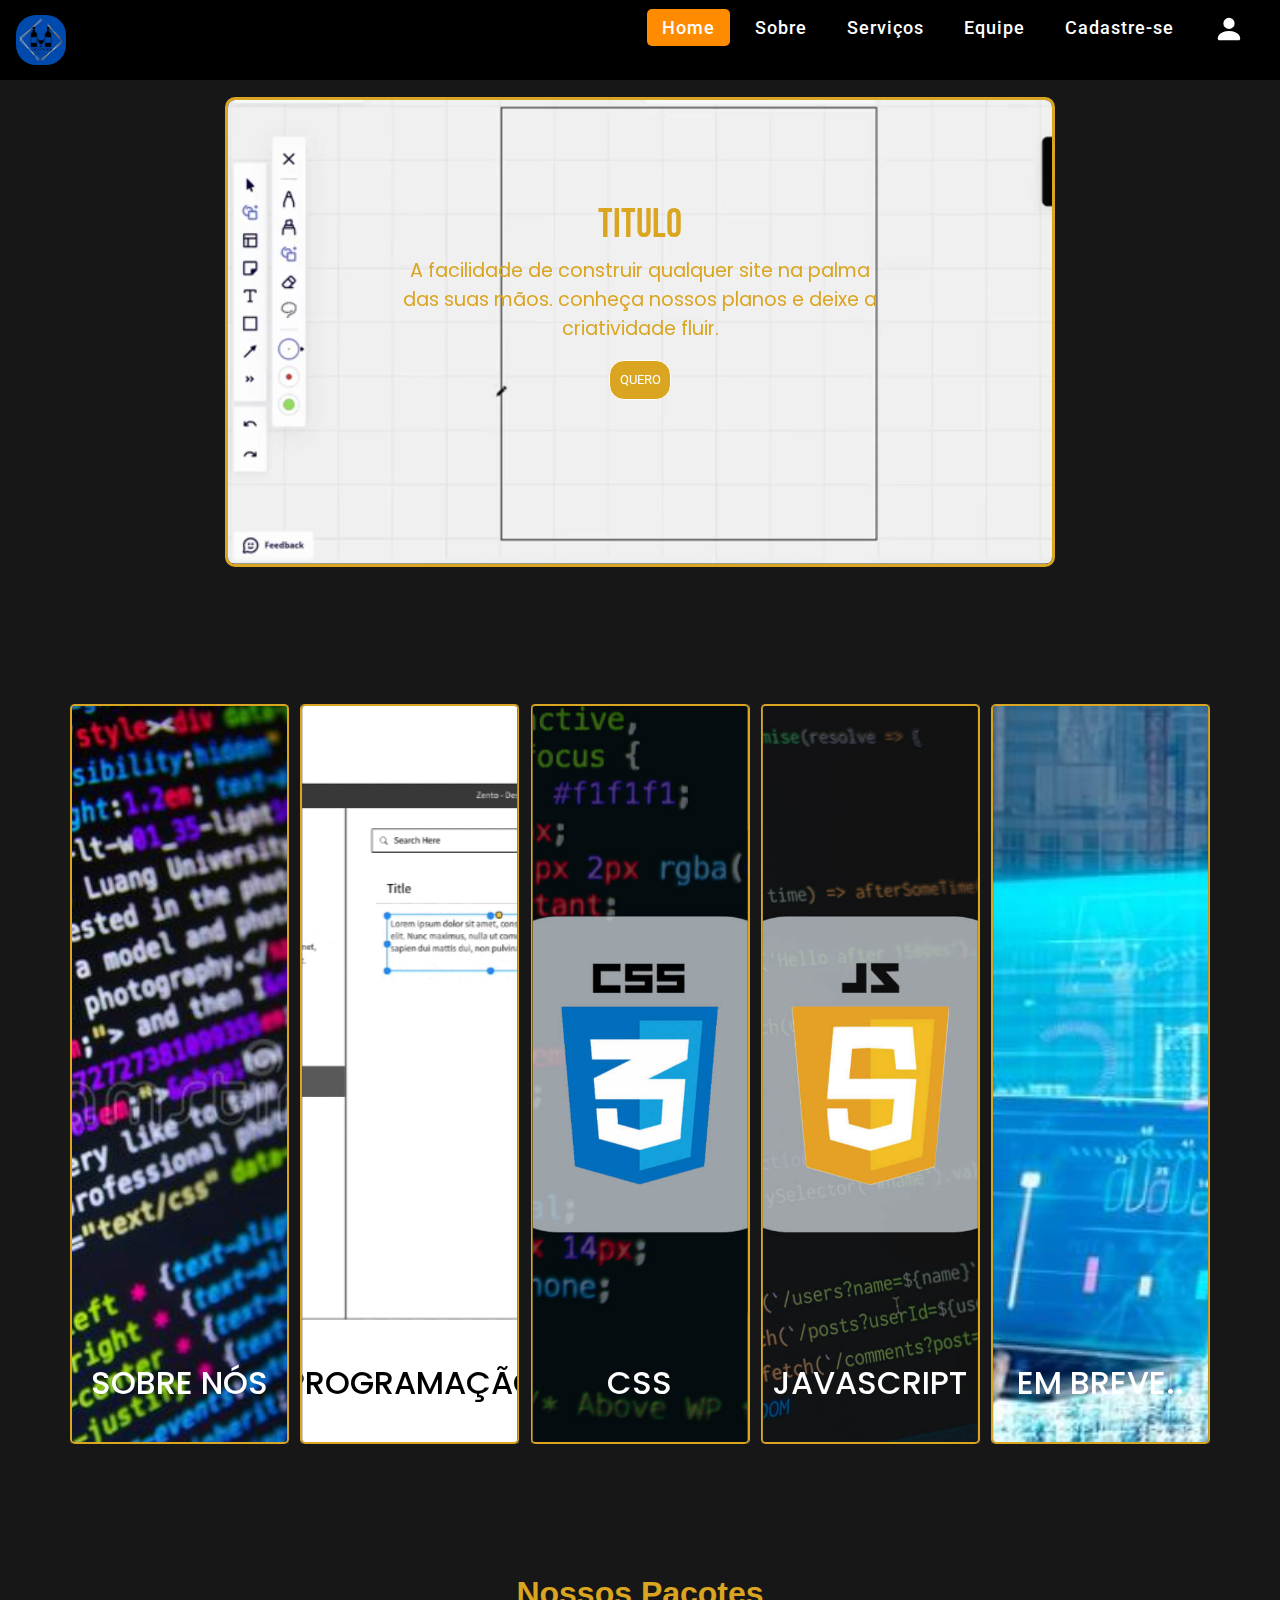
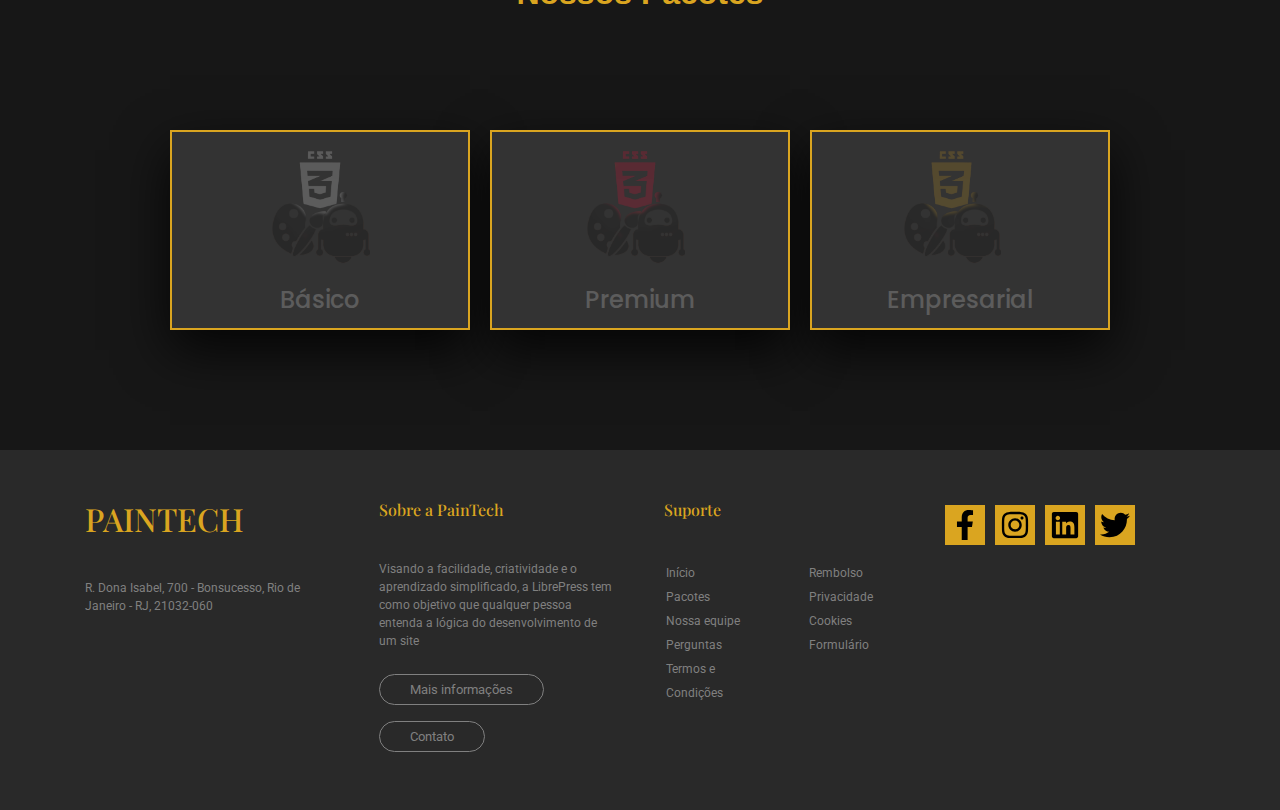
<file: Index.html>
<!DOCTYPE html>
<html lang="pt-br">
<head>
    <meta charset="UTF-8">
    <meta http-equiv="X-UA-Compatible" conteudo="IE=edge">
    <meta name="viewport" conteudo="width=device-width, initial-scale=1.0">
    <!-- Links CSS e Fontes -->
    <link rel="stylesheet" href="https://maxcdn.bootstrapcdn.com/bootstrap/4.1.3/css/bootstrap.min.css">
    <link rel="stylesheet" href="https://cdnjs.cloudflare.com/ajax/libs/font-awesome/4.7.0/css/font-awesome.min.css">
    <link href="https://fonts.googleapis.com/css?family=Playfair+Display:400,700,900" rel="stylesheet">
    <link href="https://fonts.googleapis.com/css?family=Roboto:100,300,400,500,700" rel="stylesheet">
    
    <!--Css Arquivos-->
    <link rel="stylesheet" href="style/PaginaInicial.css">
    <link rel="stylesheet" href="style/Slider.css">
    <title>PainTech</title>
</head>
<body>

    <!-- Barra de Navegação -->
    <nav class=" navbar fixed-top" style="z-index: 999;">
      <img class="logo" src= "./contents/logo.png">

      <div class="menu-btn">
          <i class="fa fa-bars fa-2x" onclick="menuActive()"></i>
          
      </div>

      <ul>
          <li> <a href="#" class="active"> Home </a> </li>
          <li> <a href="#ancora">Sobre</a> </li>
          <li> <a href="pacotes.html">Serviços</a> </li>
          <li> <a href="equipe.html">Equipe</a> </li>
          <li> <a href="formulario.html">Cadastre-se</a> </li>
          <li><a href="login.html"><svg xmlns="http://www.w3.org/2000/svg" width="30" height="30" fill="currentColor" class="bi bi-person-fill" viewBox="0 0 16 16">
              <path d="M3 14s-1 0-1-1 1-4 6-4 6 3 6 4-1 1-1 1H3Zm5-6a3 3 0 1 0 0-6 3 3 0 0 0 0 6Z"/>
            </svg></a></li>
          
      </ul>
  </nav>
  <br>
  <br>
  <br>
    <!--------------------------------------------------------------------------------------------->
    
    <!-- Video de Background + Texto de Apresentação -->
    <div id="apresentação">
        <video id="videoBG" src="contents/DesignSemNome.mp4" muted loop autoplay>  
        </video>
        <div id="textoApresentação">
                <h1>titulo</h1>
                <p>A facilidade de construir qualquer site na palma das suas mãos.
                    conheça nossos planos e deixe a criatividade fluir.
                </p>
                <a href="#carroselDeApresentação"><button id="btnApresentação">QUERO</button></a>
        </div>
    </div>

    <!--------------------------------------------------------------------------------------------->

    <!-- Carrosel de Cards sobre a empresa -->
    <div id="ancora" class="conteudo-geral js-conteudo-geral">
        <div class="componente-interno-geral">
          <div class="componente">
            <div class="componente-sem-rolagem">
              <div class="componente-interno">
                <div class="componente-fundo-imagem"></div>
                <div class="componente-visual-inicial">
                  <h2 class="componente-titulo">Sobre nós</h2>
                </div>
                <div class="componente-content">
                  <div class="componente-text">Sobre</div>
                  <div class="texto">Lorem, ipsum dolor sit amet consectetur adipisicing elit. Explicabo ad quasi, reiciendis quidem, quod quo perspiciatis unde veniam fugit provident voluptas necessitatibus maiores praesentium dicta architecto. Obcaecati perspiciatis praesentium omnis.</div>
                  <div class="componente-botao-fechar"></div>
                </div>
              </div>
            </div>
            <div class="componente-index">
              <div class="componente-index-back">1</div>
              <div class="componente-index-front">
                <div class="componente-index-overlay" data-index="1">1</div>
              </div>
            </div>
          </div>
          <div class="componente">
            <div class="componente-sem-rolagem">
              <div class="componente-interno">
                <div class="componente-fundo-imagem"></div>
                <div class="componente-visual-inicial">
                  <h2 id="N2" class="componente-titulo">Programação</h2>
                </div>
                <div class="componente-content">
                  <div class="componente-text">Programação</div>
                  <div class="texto">Lorem, ipsum dolor sit amet consectetur adipisicing elit. Explicabo ad quasi, reiciendis quidem, quod quo perspiciatis unde veniam fugit provident voluptas necessitatibus maiores praesentium dicta architecto. Obcaecati perspiciatis praesentium omnis.</div>
                  <div class="componente-botao-fechar"></div>
                </div>
              </div>
            </div>
            <div class="componente-index">
              <div class="componente-index-back">2</div>
              <div class="componente-index-front">
                <div class="componente-index-overlay" data-index="2">2</div>
              </div>
            </div>
          </div>
          <div class="componente">
            <div class="componente-sem-rolagem">
              <div class="componente-interno">
                <div class="componente-fundo-imagem"></div>
                <div class="componente-visual-inicial">
                  <h2 class="componente-titulo">Css</h2>
                </div>
                <div class="componente-content">
                  <div class="componente-text">Css</div>
                  <div class="texto">Lorem, ipsum dolor sit amet consectetur adipisicing elit. Explicabo ad quasi, reiciendis quidem, quod quo perspiciatis unde veniam fugit provident voluptas necessitatibus maiores praesentium dicta architecto. Obcaecati perspiciatis praesentium omnis.</div>
                  <div class="componente-botao-fechar"></div>
                </div>
              </div>
            </div>
            <div class="componente-index">
              <div class="componente-index-back">3</div>
              <div class="componente-index-front">
                <div class="componente-index-overlay" data-index="3">3</div>
              </div>
            </div>
          </div>
          <div class="componente">
            <div class="componente-sem-rolagem">
              <div class="componente-interno">
                <div class="componente-fundo-imagem"></div>
                <div class="componente-visual-inicial">
                  <h2 class="componente-titulo">Javascript</h2>
                </div>
                <div class="componente-content">
                  <div class="componente-text">Javascript</div>
                  <div class="texto">Lorem, ipsum dolor sit amet consectetur adipisicing elit. Explicabo ad quasi, reiciendis quidem, quod quo perspiciatis unde veniam fugit provident voluptas necessitatibus maiores praesentium dicta architecto. Obcaecati perspiciatis praesentium omnis.</div>
                  <div class="componente-botao-fechar"></div>
                </div>
              </div>
            </div>
            <div class="componente-index">
              <div class="componente-index-back">4</div>
              <div class="componente-index-front">
                <div class="componente-index-overlay" data-index="4">4</div>
              </div>
            </div>
          </div>
          <div class="componente">
            <div class="componente-sem-rolagem">
              <div class="componente-interno">
                <div class="componente-fundo-imagem"></div>
                <div class="componente-visual-inicial">
                  <h2 class="componente-titulo">Em breve..</h2>
                </div>
                <div class="componente-content">
                  <div class="componente-text">Em breve..</div>
                  <div class="componente-botao-fechar"></div>
                </div>
              </div>
            </div>
            <div class="componente-index">
              <div class="componente-index-back">5</div>
              <div class="componente-index-front">
                <div class="componente-index-overlay" data-index="5">5</div>
              </div>
            </div>
          </div>
        </div>
      </div>

    <!--------------------------------------------------------------------------------------------->

    <!-- Pacotes de venda -->
    <h1 id="pacotesTitulo">Nossos Pacotes</h1>
    <div class="pacotes">
        <div class="cards">
            <div class="face face1">
                <div class="conteudo">
                    <img src="contents/basico.png">
                    <h3>Básico</h3>
                </div>
            </div>
            <div class="face face2">
                <div class="conteudo">
                    <p>Lorem ipsum dolor sit amet consectetur adipisicing elit. Quas cum cumque minus iste veritatis provident at.</p>
                        <a href="#">Comprar</a>
                </div>
            </div>
        </div>
        <div class="cards">
            <div class="face face1">
                <div class="conteudo">
                    <img src="contents/premium.png">
                    <h3>Premium</h3>
                </div>
            </div>
            <div class="face face2">
                <div class="conteudo">
                    <p>Lorem ipsum dolor sit amet consectetur adipisicing elit. Quas cum cumque minus iste veritatis provident at.</p>
                        <a href="#">Comprar</a>
                </div>
            </div>
        </div>
        <div class="cards">
            <div class="face face1">
                <div class="conteudo">
                    <img id="imgEmp" src="contents/empresarial.png">
                    <h3>Empresarial</h3>
                </div>
            </div>
            <div class="face face2">
                <div class="conteudo">
                    <p>Lorem ipsum dolor sit amet consectetur adipisicing elit. Quas cum cumque minus iste veritatis provident at.</p>
                        <a href="#">Comprar</a>
                </div>
            </div>
        </div>
    </div>
    <!--------------------------------------------------------------------------------------------->

    <!--Footer-->
    <footer id="footer">
        <div class="container">
           <div class="row">
              <div class="col-md-6">
                 <div class="row">
                    <div class="col-md-6 ">
                       <div class="logo-part">
                          <h2>PAINTECH</h2>
                          <p>R. Dona Isabel, 700 - Bonsucesso, Rio de Janeiro - RJ, 21032-060</p>
                          <p></p>
                       </div>
                    </div>
                    <div class="col-md-6 px-4">
                       <h6> Sobre a PainTech</h6>
                       <p>Visando a facilidade, criatividade e o aprendizado simplificado, a LibrePress tem como objetivo que qualquer pessoa entenda a lógica do desenvolvimento de um site </p>
                       <a href="#" class="btn-footer"> Mais informações </a><br>
                       <a href="#" class="btn-footer"> Contato </a>
                    </div>
                 </div>
              </div>
              <div class="col-md-6">
                 <div class="row">
                    <div class="col-md-6 px-4">
                       <h6> Suporte</h6>
                       <div class="row">
                          <div class="col-md-6">
                             <ul>
                                <li> <a href="#"> Início</a> </li>
                                <li> <a href="pacotes.html"> Pacotes</a> </li>
                                <li> <a href="equipe.html"> Nossa equipe</a> </li>
                                <li> <a href="#"> Perguntas</a> </li>
                                <li> <a href="#"> Termos e Condições</a> </li>
                             </ul>
                          </div>
                          <div class="col-md-6 px-4">
                             <ul>
                                <li> <a href="#"> Rembolso</a> </li>
                                <li> <a href="#"> Privacidade</a> </li>
                                <li> <a href="#"> Cookies </a> </li>
                                <li> <a href="formulario.html"> Formulário</a> </li>
                             </ul>
                          </div>
                       </div>
                    </div>
                    <div class="col-md-6 ">
                       <div class="social">
                          <a href=""><img class="media" width="40px" height="40px" src="contents/Media/facebook-f.svg" alt=""></a>
                          <a href=""><img class="media" width="40px" height="40px" src="contents/Media/instagram.svg" alt=""></a>
                          <a href=""><img class="media" width="40px" height="40px" src="contents/Media/linkedin.svg" alt=""></a>
                          <a href=""><img class="media" width="40px" height="40px" src="contents/Media/twitter.svg" alt=""></a>
                       </div>
                    </div>
                 </div>
              </div>
           </div>
        </div>
    </footer>

    <!--------------------------------------------------------------------------------------------->

    <script src="scripts/slider.js"></script>
    <script src="./scripts/main.js"></script>


</body>
</html>
</file>
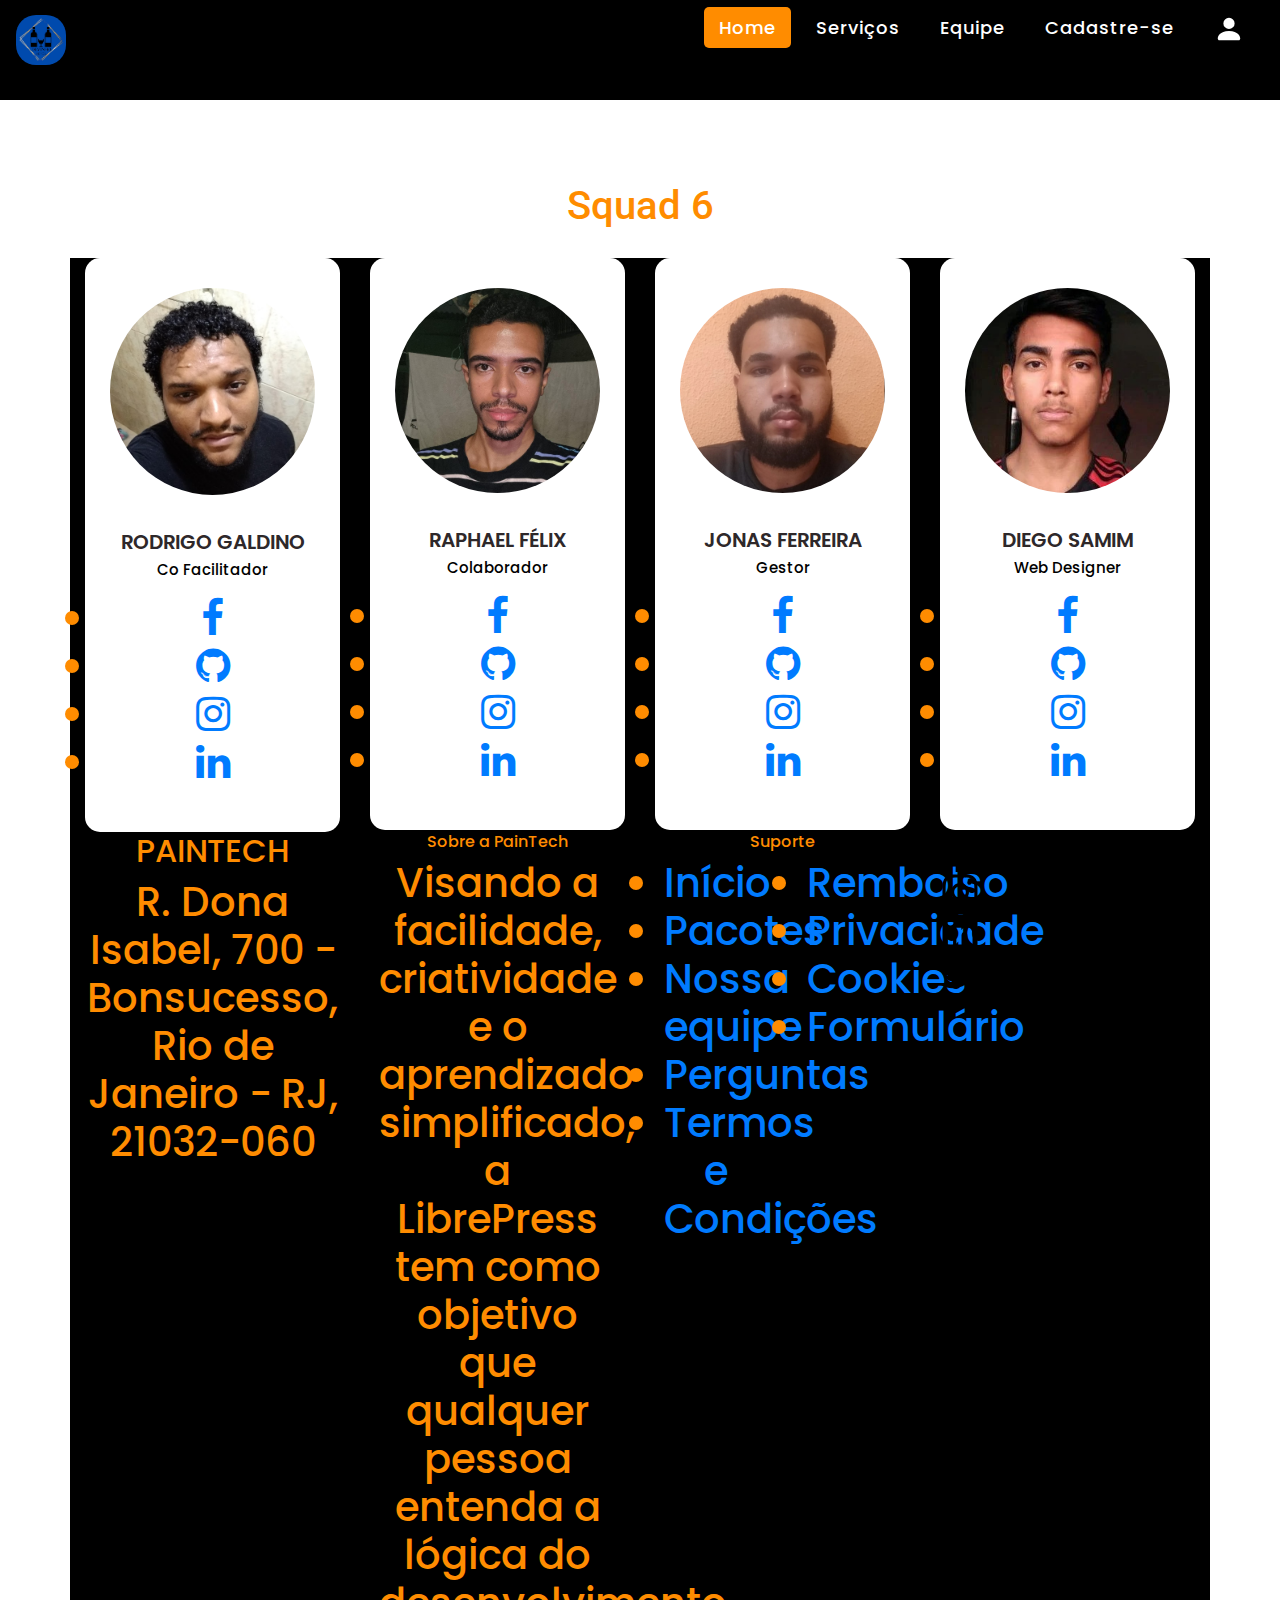
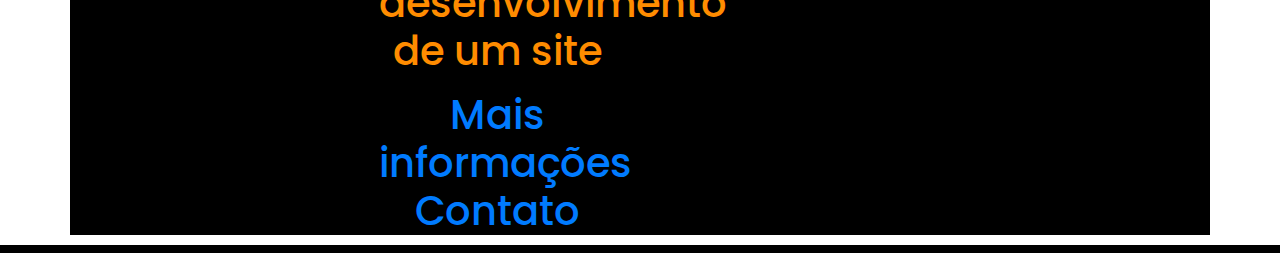
<file: equipe.html>
<!DOCTYPE html>
<html lang="pt-br">
<head>
    <meta charset="UTF-8">
    <meta http-equiv="X-UA-Compatible" content="IE=edge">
    <meta name="viewport" content="width=device-width, initial-scale=1.0">

    <!-- Links CSS e Fontes -->
    <link rel="stylesheet" href="https://maxcdn.bootstrapcdn.com/bootstrap/4.1.3/css/bootstrap.min.css">
    <link rel="stylesheet" href="https://cdnjs.cloudflare.com/ajax/libs/font-awesome/4.7.0/css/font-awesome.min.css">
    <link rel="stylesheet" href="https://cdn.jsdelivr.net/npm/bootstrap@4.6.0/dist/css/bootstrap.min.css" integrity="sha384-B0vP5xmATw1+K9KRQjQERJvTumQW0nPEzvF6L/Z6nronJ3oUOFUFpCjEUQouq2+l" crossorigin="anonymous">
    <link rel="stylesheet" href="https://cdn.jsdelivr.net/npm/bootstrap-icons@1.10.2/font/bootstrap-icons.css">
    <link href="https://fonts.googleapis.com/css?family=Playfair+Display:400,700,900" rel="stylesheet">
    <link href="https://fonts.googleapis.com/css?family=Roboto:100,300,400,500,700" rel="stylesheet">

    <!--Css Arquivos-->
    <link rel="stylesheet" href="./style/equipe.css">
    <title>Página de Equipe</title>
</head>

<!--Barra de navegação-->
<body>
    <nav class=" navbar fixed-top" style="z-index: 999;">
        <img class="logo" src= "./contents/logo.png">

        <div class="menu-btn">
            <i class="fa fa-bars fa-2x" onclick="menuActive()"></i>
        </div>

        <ul>
            <li> <a href="index.html" class="active"> Home </a> </li>
            <li> <a href="pacotes.html">Serviços</a> </li>
            <li> <a href="equipe.html">Equipe</a> </li>
            <li> <a href="formulario.html">Cadastre-se</a> </li>
            <li><a href="login.html"><svg xmlns="http://www.w3.org/2000/svg" width="30" height="30" fill="currentColor" class="bi bi-person-fill" viewBox="0 0 16 16">
                <path d="M3 14s-1 0-1-1 1-4 6-4 6 3 6 4-1 1-1 1H3Zm5-6a3 3 0 1 0 0-6 3 3 0 0 0 0 6Z"/>
              </svg></a></li>
            
        </ul>
    </nav>
    <br>
    <br>
    <br>
    <script src="./scripts/equipe.js"></script>
    <!--Barra de navegação acaba aqui-->
    
    <h1 >Squad 6<h1>
    <!--Página de equipe-->
    <div class="container">
        <div class="row">
             <!--Squad-->

    <!--1st membro-->
        <div class="col-md-3 col-sm-6">
            <div class="our-team">
                <div class="pic">
                    <img src="./contents/rodrigo.png">
                </div>
                <h3 class="title">Rodrigo Galdino</h3>
                <span class="post">Co Facilitador</span>

                <!--Rede social icon-->
                <ul class="socialM">
                    <li><a href="#" class="fa fa-facebook"></a></li>
                    <li><a href="https://github.com/Rodrigohdkr" class="fa fa-github"></a></li>
                    <li><a href="#" class="fa fa-instagram"></a></li>
                    <li><a href="#" class="fa fa-linkedin"></a></li>
                </ul>

            </div>
        </div>

    <!--2nd membro-->

        <div class="col-md-3 col-sm-6">
            <div class="our-team">
                <div class="pic">
                    <img src="./contents/raphael.png">
                </div>
                <h3 class="title">Raphael Félix</h3>
                <span class="post">Colaborador</span>

                <!--Rede social Icon-->
                <ul class="socialM">
                    <li><a href="#" class="fa fa-facebook"></a></li>
                    <li><a href="https://github.com/felixraphael" class="fa fa-github"></a></li>
                    <li><a href="#" class="fa fa-instagram"></a></li>
                    <li><a href="#" class="fa fa-linkedin"></a></li>
                </ul>

            </div>
        </div>

    <!--3rd membro-->

        <div class="col-md-3 col-sm-6">
            <div class="our-team">
                <div class="pic">
                    <img src="./contents/jonas.png">
                </div>
                <h3 class="title">Jonas Ferreira</h3>
                <span class="post">Gestor</span>
                
                <!--Rede social icon-->
                <ul class="socialM">
                    <li><a href="#" class="fa fa-facebook"></a></li>
                    <li><a href="https://github.com/Jonasdias02" class="fa fa-github"></a></li>
                    <li><a href="#" class="fa fa-instagram"></a></li>
                    <li><a href="#" class="fa fa-linkedin"></a></li>
                </ul>

            </div>
        </div>

    <!--4th membro-->

        <div class="col-md-3 col-sm-6">
            <div class="our-team">
                <div class="pic">
                    <img src="./contents/diego.png">
                </div>
                <h3 class="title">Diego Samim</h3>
                <span class="post">Web Designer</span>

                <!--Rede social icon-->
                <ul class="socialM">
                    <li><a href="#" class="fa fa-facebook"></a></li>
                    <li><a href="https://github.com/DiegoSamim" class="fa fa-github"></a></li>
                    <li><a href="#" class="fa fa-instagram"></a></li>
                    <li><a href="#" class="fa fa-linkedin"></a></li>
                </ul>

            </div>
        </div>   
    </div>
</div>

<!--Footer-->
<footer id="footer">
    <div class="container">
       <div class="row">
          <div class="col-md-6">
             <div class="row">
                <div class="col-md-6 ">
                   <div class="logo-part">
                      <h2>PAINTECH</h2>
                      <p>R. Dona Isabel, 700 - Bonsucesso, Rio de Janeiro - RJ, 21032-060</p>
                      <p></p>
                   </div>
                </div>
                <div class="col-md-6 px-4">
                   <h6> Sobre a PainTech</h6>
                   <p>Visando a facilidade, criatividade e o aprendizado simplificado, a LibrePress tem como objetivo que qualquer pessoa entenda a lógica do desenvolvimento de um site </p>
                   <a href="#" class="btn-footer"> Mais informações </a><br>
                   <a href="#" class="btn-footer"> Contato </a>
                </div>
             </div>
          </div>
          <div class="col-md-6">
             <div class="row">
                <div class="col-md-6 px-4">
                   <h6> Suporte</h6>
                   <div class="row">
                      <div class="col-md-6">
                         <ul>
                            <li> <a href="#"> Início</a> </li>
                            <li> <a href="pacotes.html"> Pacotes</a> </li>
                            <li> <a href="equipe.html"> Nossa equipe</a> </li>
                            <li> <a href="#"> Perguntas</a> </li>
                            <li> <a href="#"> Termos e Condições</a> </li>
                         </ul>
                      </div>
                      <div class="col-md-6 px-4">
                         <ul>
                            <li> <a href="#"> Rembolso</a> </li>
                            <li> <a href="#"> Privacidade</a> </li>
                            <li> <a href="#"> Cookies </a> </li>
                            <li> <a href="formulario.html"> Formulário</a> </li>
                         </ul>
                      </div>
                   </div>
                </div>
                <div class="col-md-6 ">
                   <div class="social">
                      <a href=""><img class="media" width="40px" height="40px" src="contents/Media/facebook-f.svg" alt=""></a>
                      <a href=""><img class="media" width="40px" height="40px" src="contents/Media/instagram.svg" alt=""></a>
                      <a href=""><img class="media" width="40px" height="40px" src="contents/Media/linkedin.svg" alt=""></a>
                      <a href=""><img class="media" width="40px" height="40px" src="contents/Media/twitter.svg" alt=""></a>
                   </div>
                </div>
             </div>
          </div>
       </div>
    </div>
</footer>

<!--------------------------------------------------------------------------------------------->

</body>
</html>
</file>
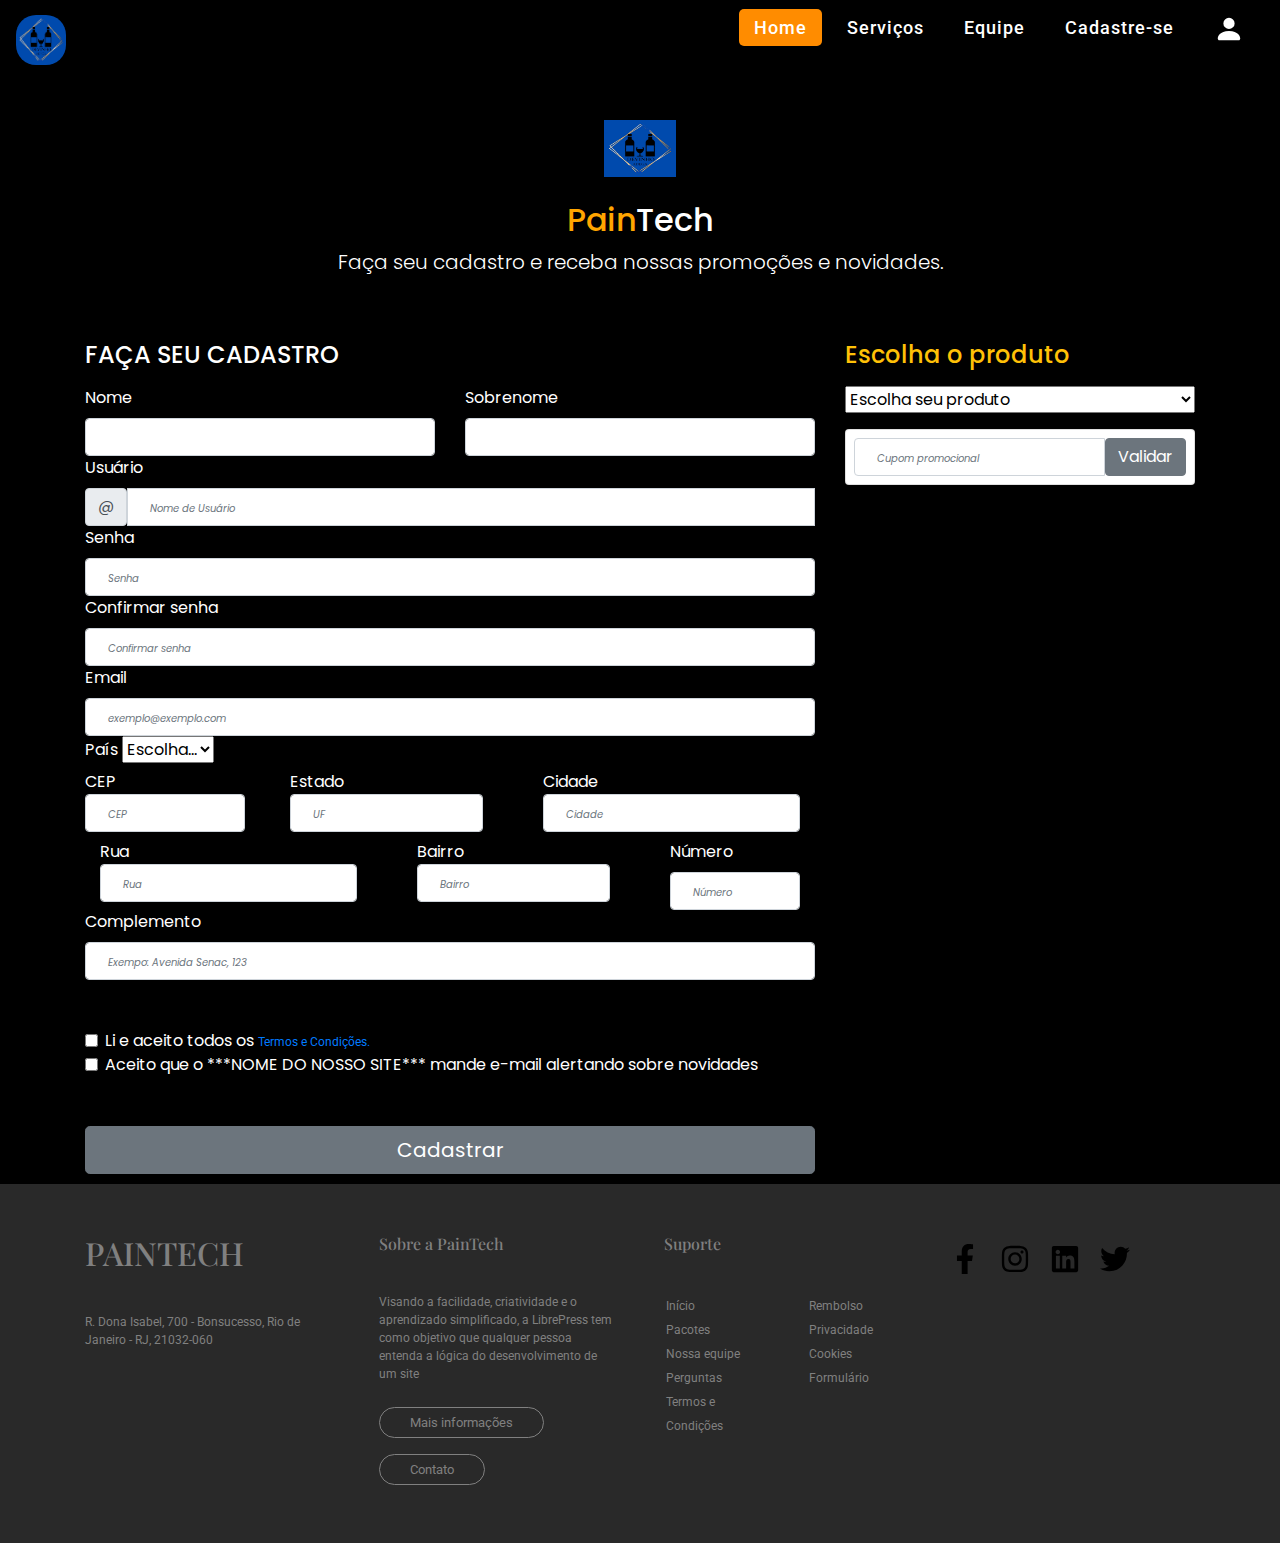
<file: formulario.html>
<!DOCTYPE html>
<html lang="en">
<head>
    <meta charset="UTF-8">
    <meta http-equiv="X-UA-Compatible" content="IE=edge">
    <meta name="viewport" content="width=device-width, initial-scale=1.0">
    <!-- Links CSS e Fontes -->
    <link rel="stylesheet" href="https://cdnjs.cloudflare.com/ajax/libs/font-awesome/4.7.0/css/font-awesome.min.css">
    <link rel="stylesheet" href="https://maxcdn.bootstrapcdn.com/bootstrap/4.1.3/css/bootstrap.min.css">
    <link href="https://cdn.jsdelivr.net/npm/bootstrap@5.2.3/dist/css/bootstrap.min.css" rel="stylesheet" integrity="sha384-rbsA2VBKQhggwzxH7pPCaAqO46MgnOM80zW1RWuH61DGLwZJEdK2Kadq2F9CUG65" crossorigin="anonymous">
    <link href="https://fonts.googleapis.com/css?family=Playfair+Display:400,700,900" rel="stylesheet">
    <link href="https://fonts.googleapis.com/css?family=Roboto:100,300,400,500,700" rel="stylesheet">

    <!--Css Arquivos-->
    <link rel="stylesheet" href="./style/style.css">
    <link href="style/form.css" rel="stylesheet"/>
    <title>Formulário</title>
</head>
<body class="body">

  <!--Barra Nevagação -->
  <nav class=" navbar fixed-top" style="z-index: 999;">
    <img class="logo" src= "./contents/logo.png">

    <div class="menu-btn">
        <i class="fa fa-bars fa-2x" onclick="menuActive()"></i>
        
    </div>

    <ul>
        <li> <a href="index.html" class="active"> Home </a> </li>
        <li> <a href="pacotes.html">Serviços</a> </li>
        <li> <a href="equipe.html">Equipe</a> </li>
        <li> <a href="formulario.html">Cadastre-se</a> </li>
        <li><a href="login.html"><svg xmlns="http://www.w3.org/2000/svg" width="30" height="30" fill="currentColor" class="bi bi-person-fill" viewBox="0 0 16 16">
            <path d="M3 14s-1 0-1-1 1-4 6-4 6 3 6 4-1 1-1 1H3Zm5-6a3 3 0 1 0 0-6 3 3 0 0 0 0 6Z"/>
          </svg></a></li>
        
    </ul>
  </nav>
  <br>
  <br>
  <br>
<div class="container">
  <main>
    <div class="py-5 text-center">
      <img class="d-block mx-auto mb-4" src="contents/logo.png" alt="" width="72" height="57">
      <h2>Pain<span class="tech">Tech</span></h2>
      <p class="text-white lead">
      Faça seu cadastro e receba nossas promoções e novidades.</p>
    </div>

    <div class="row g-5">
      <div class="col-md-5 col-lg-4 order-md-last">
        <h4 class="d-flex justify-content-between align-items-center mb-3">
          <span class="text-warning">Escolha o produto</span>
        </h4>
        <ul class="list-group mb-3">
            <select class="form-select" aria-label="Default select example">
                <option selected>Escolha seu produto</option>
                <option value="1">Pacote 1</option>
                <option value="2">Pacote 2</option>
                <option value="3">Pacote 3</option>
              </select>

        </ul>

        <form class="card p-2">
          <div class="input-group">
            <input type="text" class="form-control" placeholder="Cupom promocional">
            <button type="submit" class="btn btn-secondary">Validar</button>
          </div>
        </form>
      </div>

      <!-- Inicio do formulario -->

      <div class="col-md-7 col-lg-8">
        <h4 class="text-white mb-3">FAÇA SEU CADASTRO</h4>
        <form class="needs-validation" novalidate>
          <div class="row g-3">
            <div class="col-sm-6">
              <label for="firstName" class="form-label">Nome</label>
              <input type="text" class="form-control" id="nome" placeholder="" value="" required>
              <div class="invalid-feedback">
                É obrigatório colocar seu nome.
              </div>
            </div>

            <div class="col-sm-6">
              <label for="lastName" class="form-label">Sobrenome</label>
              <input type="text" class="form-control" id="snome" placeholder="" value="" required>
              <div class="invalid-feedback">
                É obrigatório colocar seu Sobre nome.
              </div>
            </div>

            <div class="col-12">
              <label for="username" class="form-label">Usuário</label>
              <div class="input-group has-validation">
                <span class="input-group-text">@</span>
                <input type="text" class="form-control" id="usuario" placeholder="Nome de Usuário" required>
              <div class="invalid-feedback">
                  É obrigatório colocar seu nome de usuário.
                </div>
              </div>
            </div>

            <div class="col-12">
                <label for="address2" class="form-label">Senha</label>
                <input type="password" class="form-control" id="senha" placeholder="Senha">
              </div>

              <div class="col-12">
                <label for="address2" class="form-label">Confirmar senha</label>
                <input type="password" class="form-control" id="csenha" placeholder="Confirmar senha">
              </div>

            <div class="col-12">
              <label for="email" class="form-label">Email </label>
              <input type="email" class="form-control" id="email" placeholder="exemplo@exemplo.com">
              <div class="invalid-feedback">
                Colocar um email válido.
              </div>
            </div>


            <div class="col-md-12">
                <label for="country" class="form-label">País</label>
                <select class="form-select" id="pais" required>
                  <option value="">Escolha...</option>
                  <option>Brasil</option>
                </select>
                <div class="invalid-feedback">
                  Selecinar Pais.
                </div>
              </div>


              <form method="get" action=".">
                <div class="col-md-3">
                <label for="zip" class="form-label" >CEP
                <input name="cep" class="form-control" type="text" id="cep" value="" size="10" maxlength="9" placeholder="CEP"
                       onblur="pesquisacep(this.value);" /></label>
                       <div class="invalid-feedback">
                        CEP é obrigatório.
                      </div>
                </div>
                
                <div class="col-md-4">
                    <div class="col-12">
                        <label class="form-label">Estado
                        <input name="uf" type="text" class="form-control" id="uf" size="20"  placeholder="UF"/></label>
                    </div>
                </div>
                
                <div class="col-md-5">
                    <div class="col-12">
                        <label class="form-label">Cidade
                        <input name="cidade" type="text" class="form-control" id="cidade"  size="40" placeholder="Cidade" /></label>
                    </div>
                </div>
                
                <div class="col-md-5">
                    <div class="col-12">
                        <label class="form-label">Rua
                        <input name="rua" type="text" class="form-control" id="rua" size="60" placeholder="Rua"/></label>
                    </div>
                </div>

                <div class="col-md-4">
                    <div class="col-12">
                        <label for="address2" class="form-label">Bairro
                        <input name="bairro" type="text" id="bairro" size="40" class="form-control" placeholder="Bairro"></label>
                      </div>
                </div>
                <div class="col-md-3">
                      <div class="col-12">
                        <label for="address2" class="form-label">Número</label>
                        <input type="text" class="form-control" id="numero" placeholder="Número">
                      </div>
                </div>
              </form>

            <div class="col-12">
              <label for="address" class="form-label">Complemento</label>
              <input type="text" class="form-control" id="address" placeholder="Exempo: Avenida Senac, 123" required>
              <div class="invalid-feedback">
                Por favor colocar o endereço.
              </div>
            </div>

          </div>

          <hr class="my-4">

          <div class="form-check">
            <input type="checkbox" class="form-check-input" id="same-address">
            <label class="form-check-label" for="same-address">Li e aceito todos os <a href="#">Termos e Condições.</a></label>
          </div>

          <div class="form-check">
            <input type="checkbox" class="form-check-input" id="save-info">
            <label class="form-check-label" for="save-info">Aceito que o ***NOME DO NOSSO SITE*** mande e-mail alertando sobre novidades</label>
          </div>

          <hr class="my-4">
    
          <button class="w-100 btn btn-secondary btn-lg" type="submit" onclick="cadastro()">Cadastrar</button>
    
      </div>
    </div>
  </main>

</div>

<!--Footer-->
<footer id="footer">
  <div class="container">
     <div class="row">
        <div class="col-md-6">
           <div class="row">
              <div class="col-md-6 ">
                 <div class="logo-part">
                    <h2>PAINTECH</h2>
                    <p>R. Dona Isabel, 700 - Bonsucesso, Rio de Janeiro - RJ, 21032-060</p>
                    <p></p>
                 </div>
              </div>
              <div class="col-md-6 px-4">
                 <h6> Sobre a PainTech</h6>
                 <p>Visando a facilidade, criatividade e o aprendizado simplificado, a LibrePress tem como objetivo que qualquer pessoa entenda a lógica do desenvolvimento de um site </p>
                 <a href="#" class="btn-footer"> Mais informações </a><br>
                 <a href="#" class="btn-footer"> Contato </a>
              </div>
           </div>
        </div>
        <div class="col-md-6">
           <div class="row">
              <div class="col-md-6 px-4">
                 <h6> Suporte</h6>
                 <div class="row">
                    <div class="col-md-6">
                       <ul>
                          <li> <a href="#"> Início</a> </li>
                          <li> <a href="pacotes.html"> Pacotes</a> </li>
                          <li> <a href="equipe.html"> Nossa equipe</a> </li>
                          <li> <a href="#"> Perguntas</a> </li>
                          <li> <a href="#"> Termos e Condições</a> </li>
                       </ul>
                    </div>
                    <div class="col-md-6 px-4">
                       <ul>
                          <li> <a href="#"> Rembolso</a> </li>
                          <li> <a href="#"> Privacidade</a> </li>
                          <li> <a href="#"> Cookies </a> </li>
                          <li> <a href="formulario.html"> Formulário</a> </li>
                       </ul>
                    </div>
                 </div>
              </div>
              <div class="col-md-6 ">
                 <div class="social">
                    <a href=""><img class="media" width="40px" height="40px" src="contents/Media/facebook-f.svg" alt=""></a>
                    <a href=""><img class="media" width="40px" height="40px" src="contents/Media/instagram.svg" alt=""></a>
                    <a href=""><img class="media" width="40px" height="40px" src="contents/Media/linkedin.svg" alt=""></a>
                    <a href=""><img class="media" width="40px" height="40px" src="contents/Media/twitter.svg" alt=""></a>
                 </div>
              </div>
           </div>
        </div>
     </div>
  </div>
</footer>

<!-- CEP Javascript -->
<script src="scripts/form.js"></script>


  <!-- JavaScript Bundle with Popper BootStrap-->
  <script src="./scripts/main.js"></script>
  <script src="./scripts/equipe.js"></script>
  <script src="https://cdn.jsdelivr.net/npm/bootstrap@5.2.3/dist/js/bootstrap.bundle.min.js" integrity="sha384-kenU1KFdBIe4zVF0s0G1M5b4hcpxyD9F7jL+jjXkk+Q2h455rYXK/7HAuoJl+0I4" crossorigin="anonymous"></script>
</body>
</html>
</file>
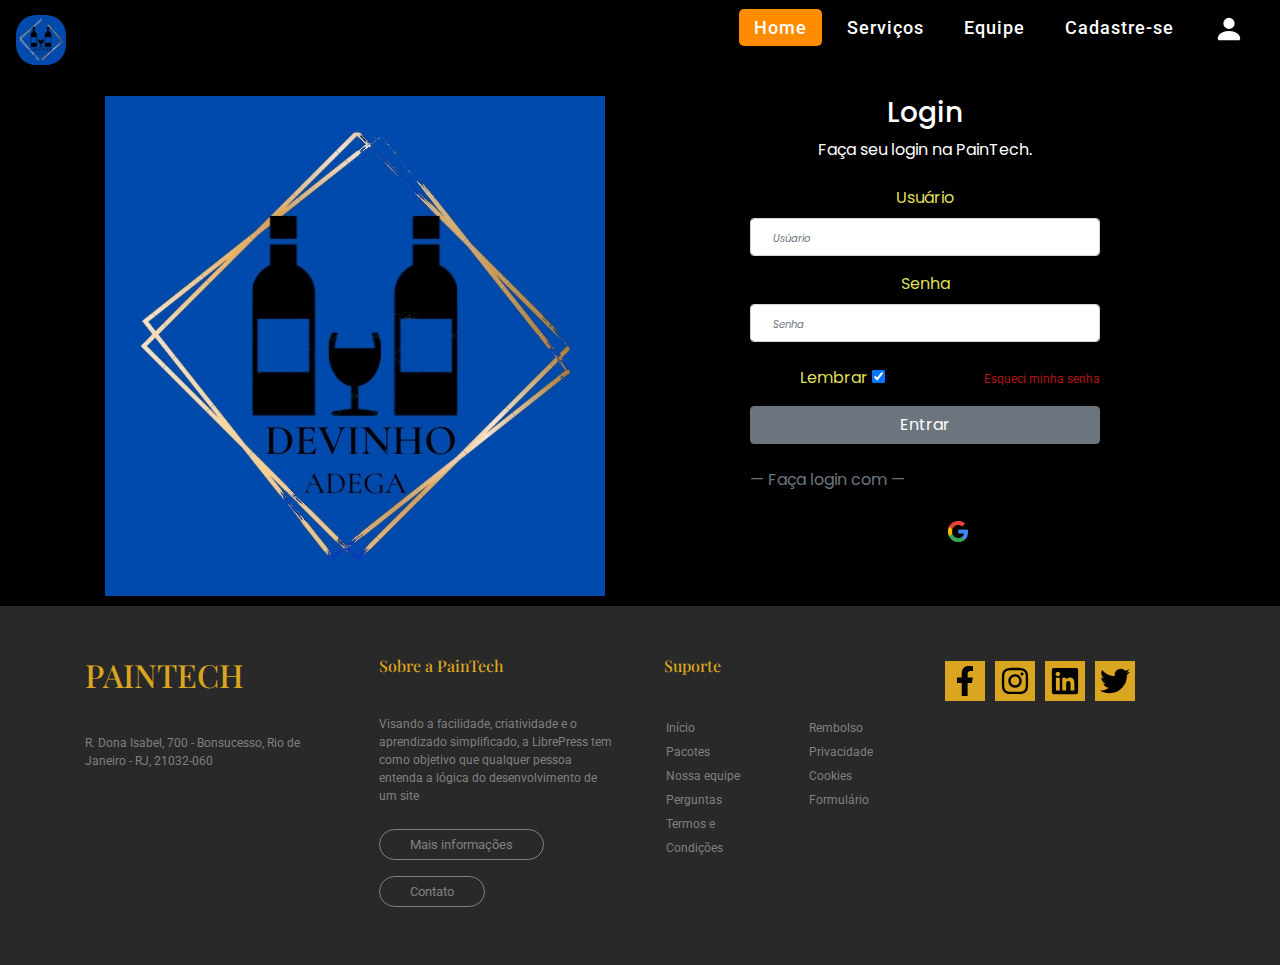
<file: login.html>
<!DOCTYPE html>
<html lang="en">

<head>
    <meta charset="UTF-8">
    <meta http-equiv="X-UA-Compatible" content="IE=edge">
    <meta name="viewport" content="width=device-width, initial-scale=1.0">
    <!-- Links CSS e Fontes -->
    <link rel="stylesheet" href="https://maxcdn.bootstrapcdn.com/bootstrap/4.1.3/css/bootstrap.min.css">
    <link rel="stylesheet" href="https://cdnjs.cloudflare.com/ajax/libs/font-awesome/4.7.0/css/font-awesome.min.css">
    <link rel="stylesheet" href="https://cdn.jsdelivr.net/npm/bootstrap-icons@1.10.2/font/bootstrap-icons.css">
    <link href="https://cdn.jsdelivr.net/npm/bootstrap@5.2.3/dist/css/bootstrap.min.css" rel="stylesheet" integrity="sha384-rbsA2VBKQhggwzxH7pPCaAqO46MgnOM80zW1RWuH61DGLwZJEdK2Kadq2F9CUG65" crossorigin="anonymous">
    <link href="https://fonts.googleapis.com/css?family=Playfair+Display:400,700,900" rel="stylesheet">
    <link href="https://fonts.googleapis.com/css?family=Roboto:100,300,400,500,700" rel="stylesheet">
    
    <!--Css Arquivos-->
    <link rel="stylesheet" type="text/css" href="style/estilo.css"/>
    <link rel="stylesheet" href="./style/style.css">
    
    <title>Login</title>
</head>

<body>
    <!--Barra Nevagação -->
    <nav class=" navbar fixed-top" style="z-index: 999;">
        <img class="logo" src= "./contents/logo.png">

        <div class="menu-btn">
            <i class="fa fa-bars fa-2x" onclick="menuActive()"></i>
            
        </div>

        <ul>
            <li> <a href="index.html" class="active"> Home </a> </li>
            <li> <a href="pacotes.html">Serviços</a> </li>
            <li> <a href="equipe.html">Equipe</a> </li>
            <li> <a href="formulario.html">Cadastre-se</a> </li>
            <li><a href="login.html"><svg xmlns="http://www.w3.org/2000/svg" width="30" height="30" fill="currentColor" class="bi bi-person-fill" viewBox="0 0 16 16">
                <path d="M3 14s-1 0-1-1 1-4 6-4 6 3 6 4-1 1-1 1H3Zm5-6a3 3 0 1 0 0-6 3 3 0 0 0 0 6Z"/>
              </svg></a></li>
            
        </ul>
    </nav>
    <br>
    <br>
    <br>
    <br>
    <!--Formulário de cadastro -->
    <div class="content">
        <div class="container">
            <div class="row">
                <div class="col-md-6">
                    <img src="contents/logo.png" alt="Image" class="img-fluid">
                </div>
                <div class="col-md-6 contents">
                    <div class="row justify-content-center">
                        <div class="tudo col-md-8">
                            <div class="texto mb-4">
                                <h3>Login</h3>
                                <p class="mb-4">Faça seu login na PainTech.</p>
                            </div>
                            <form>
                                <div class="form-group first">
                                    <label for="usuario">Usuário</label>
                                    <input type="text" class="form-control" placeholder="Usúario" id="login">
                                </div>
                                <div class="form-group last mb-4">
                                    <label for="senha">Senha</label>
                                    <input type="password" class="form-control" placeholder="Senha" id="senha">
                                </div>
                                <div class="d-flex mb-3 align-items-center">
                                    <label class="control control--checkbox mb-0"><span class="caption">Lembrar</span>
                                        <input type="checkbox" checked="checked" />
                                        <div class="control__indicator"></div>
                                    </label>
                                    <span class="ml-auto"><a href="#" class="esqueci">Esqueci minha senha</a></span>
                                </div>
                                <input type="submit" value="Entrar" class=" btn btn-block btn-secondary" onclick="logar(); return false">
                                <span class="d-block text-left my-4 text-muted">&mdash; Faça login com &mdash;</span>
                                <div class="social-login">
                                    <a href="#" class="facebook">
                                        <img class="logo-login" src="contents/Media/facebook-f.svg">
                                    </a>

                                    <a href="#" class="twitter">
                                        <img class="logo-login" src="contents/Media/twitter.svg"> 
                                    </a>

                                    <a href="#" class="google">
                                        <img class="logo-login" src="contents/gg.png">
                                    </a>
                                </div>
                            </form>
                        </div>
                    </div>
                </div>
            </div>
        </div>
    </div>

    <footer id="footer">
        <div class="container">
           <div class="row">
              <div class="col-md-6">
                 <div class="row">
                    <div class="col-md-6 ">
                       <div class="logo-part">
                          <h2>PAINTECH</h2>
                          <p>R. Dona Isabel, 700 - Bonsucesso, Rio de Janeiro - RJ, 21032-060</p>
                          <p></p>
                       </div>
                    </div>
                    <div class="col-md-6 px-4">
                       <h6> Sobre a PainTech</h6>
                       <p>Visando a facilidade, criatividade e o aprendizado simplificado, a LibrePress tem como objetivo que qualquer pessoa entenda a lógica do desenvolvimento de um site </p>
                       <a href="#" class="btn-footer"> Mais informações </a><br>
                       <a href="#" class="btn-footer"> Contato </a>
                    </div>
                 </div>
              </div>
              <div class="col-md-6">
                 <div class="row">
                    <div class="col-md-6 px-4">
                       <h6> Suporte</h6>
                       <div class="row">
                          <div class="col-md-6">
                             <ul>
                                <li> <a href="#"> Início</a> </li>
                                <li> <a href="pacotes.html"> Pacotes</a> </li>
                                <li> <a href="equipe.html"> Nossa equipe</a> </li>
                                <li> <a href="#"> Perguntas</a> </li>
                                <li> <a href="#"> Termos e Condições</a> </li>
                             </ul>
                          </div>
                          <div class="col-md-6 px-4">
                             <ul>
                                <li> <a href="#"> Rembolso</a> </li>
                                <li> <a href="#"> Privacidade</a> </li>
                                <li> <a href="#"> Cookies </a> </li>
                                <li> <a href="formulario.html"> Formulário</a> </li>
                             </ul>
                          </div>
                       </div>
                    </div>
                    <div class="col-md-6 ">
                       <div class="social">
                          <a href=""><img class="media" width="40px" height="40px" src="contents/Media/facebook-f.svg" alt=""></a>
                          <a href=""><img class="media" width="40px" height="40px" src="contents/Media/instagram.svg" alt=""></a>
                          <a href=""><img class="media" width="40px" height="40px" src="contents/Media/linkedin.svg" alt=""></a>
                          <a href=""><img class="media" width="40px" height="40px" src="contents/Media/twitter.svg" alt=""></a>
                       </div>
                    </div>
                 </div>
              </div>
           </div>
        </div>
    </footer>

    <!-- JavaScript Bundle with Popper -->
    <script src="https://cdn.jsdelivr.net/npm/bootstrap@5.2.3/dist/js/bootstrap.bundle.min.js"
        integrity="sha384-kenU1KFdBIe4zVF0s0G1M5b4hcpxyD9F7jL+jjXkk+Q2h455rYXK/7HAuoJl+0I4"
        crossorigin="anonymous"></script>
        <script src="scripts/login.js"></script>
        <script src="./scripts/main.js"></script>

    
</body>

</html>
</file>
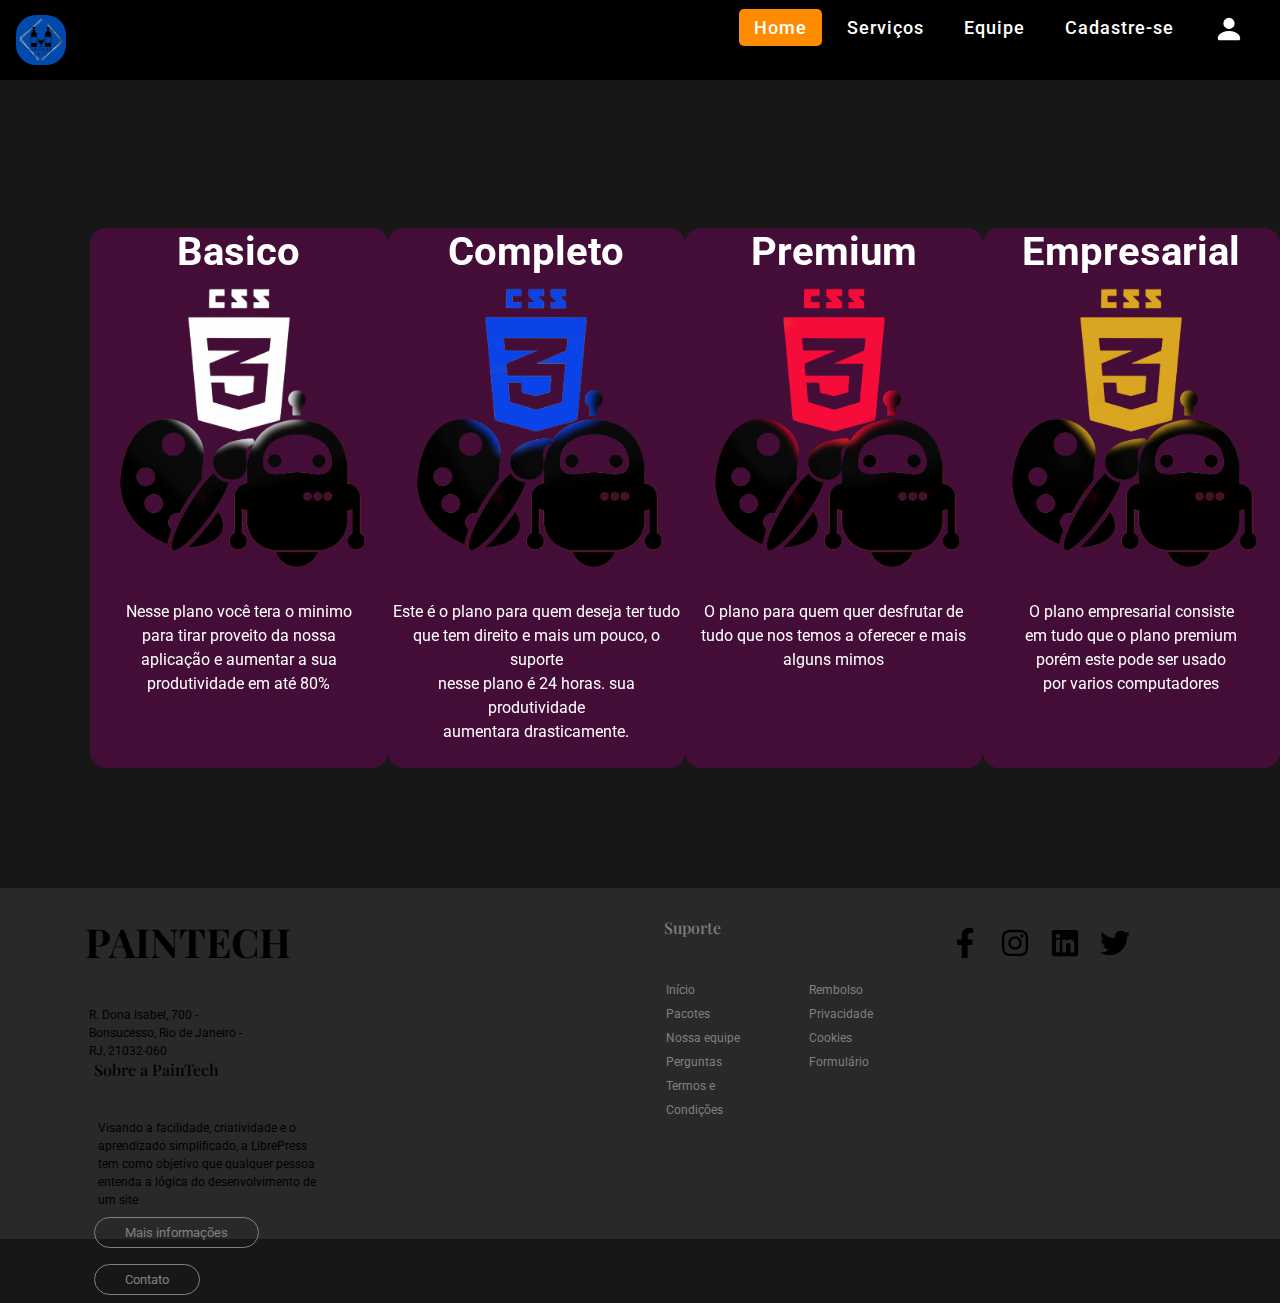
<file: pacotes.html>
<!DOCTYPE html>
<html lang="en">
<head>
    <meta charset="UTF-8">
    <meta http-equiv="X-UA-Compatible" content="IE=edge">
    <meta name="viewport" content="width=device-width, initial-scale=1.0">
    <!-- Links CSS e Fontes -->
    <link rel="stylesheet" href="https://cdnjs.cloudflare.com/ajax/libs/font-awesome/4.7.0/css/font-awesome.min.css">
    <link rel="stylesheet" href="https://maxcdn.bootstrapcdn.com/bootstrap/4.1.3/css/bootstrap.min.css">
    <link href="https://cdn.jsdelivr.net/npm/bootstrap@5.2.3/dist/css/bootstrap.min.css" rel="stylesheet" integrity="sha384-rbsA2VBKQhggwzxH7pPCaAqO46MgnOM80zW1RWuH61DGLwZJEdK2Kadq2F9CUG65" crossorigin="anonymous">
    <link href="https://fonts.googleapis.com/css?family=Playfair+Display:400,700,900" rel="stylesheet">
    <link href="https://fonts.googleapis.com/css?family=Roboto:100,300,400,500,700" rel="stylesheet">

    

  <!-- Style -->
  <link rel="stylesheet" href="./style/pacotes.css" />
</head>

<body">
  <!--Barra Nevagação -->
  <nav class=" navbar fixed-top" style="z-index: 999;">
    <img class="logo" src= "./contents/logo.png">

    <div class="menu-btn">
        <i class="fa fa-bars fa-2x" onclick="menuActive()"></i>
        
    </div>

    <ul>
        <li> <a href="index.html" class="active"> Home </a> </li>
        <li> <a href="pacotes.html">Serviços</a> </li>
        <li> <a href="equipe.html">Equipe</a> </li>
        <li> <a href="formulario.html">Cadastre-se</a> </li>
        <li><a href="login.html"><svg xmlns="http://www.w3.org/2000/svg" width="30" height="30" fill="currentColor" class="bi bi-person-fill" viewBox="0 0 16 16">
            <path d="M3 14s-1 0-1-1 1-4 6-4 6 3 6 4-1 1-1 1H3Zm5-6a3 3 0 1 0 0-6 3 3 0 0 0 0 6Z"/>
          </svg></a></li>
        
    </ul>
</nav>
<br>
<br>
  <script src="./scripts/equipe.js"></script>
  <!--Fim da barra de navegação-->
 <!--Inicio da area de pacotes-->
  <main>   
  <div class="flip-card">
      <div class="flip-card-inner">
        <div class="flip-card-front">
          <h2>Basico</h2>
          <img src="./contents/basico.png" />
          <p>Nesse plano você tera o minimo<br>
            para tirar proveito da nossa<br>
              aplicação e aumentar a sua<br>
              produtividade em até 80%</p>
        </div>

        <div class="flip-card-back">
          <h2>Basico</h2>
          <img src="./contents/basico.png" />
          <h3>De: R$ 159,99/Mês</h3>
          <h2>Por: R$ 99,99/Mês</h2>
          <div class="aside">
            <ul class="listcard">
              <li class="listc">Extensão para o editor</li>
              <li class="listc">Um breve tutorial</li>
              <li class="listc">Suport chat 24Hrs</li>
              <li class="listc">Pacote com layouts</li>
              <li class="listc">Mesa digitalizadora gratis</li>
            </ul>
            <ul class="listcard">
              <li class="listc">✔️</li>
              <li class="listc">✔️</li>
              <li class="listc">❌</li>
              <li class="listc">❌</li>
              <li class="listc">❌</li>
            </ul>
          </div>
          <button>Assinar</button>
        </div>
      </div>
    </div>

    <div class="flip-card">
      <div class="flip-card-inner">
        <div class="flip-card-front">
          <h2>Completo</h2>
          <img src="./contents/image.png" />
          <p>Este é o plano para quem deseja ter tudo<br>
            que tem direito e mais um pouco, o suporte<br>
              nesse plano é 24 horas. sua produtividade<br>
              aumentara drasticamente.
          </p>
        </div>

        <div class="flip-card-back">
          <h2>Completo</h2>
          <img src="./contents/image.png" />
          <h3>De: R$ 299,99/Mês</h3>
          <h2>Por: R$ 199,99/Mês</h2>
          <div class="aside">
            <ul class="listcard">
              <li class="listc">Extensão para o editor</li>
              <li class="listc">Um breve tutorial</li>
              <li class="listc">Suport chat 24Hrs</li>
              <li class="listc">Pacote com layouts</li>
              <li class="listc">Mesa digitalizadora gratis</li>
            </ul>
            <ul class="listcard">
              <li class="listc">✔️</li>
              <li class="listc">✔️</li>
              <li class="listc">✔️</li>
              <li class="listc">❌</li>
              <li class="listc">❌</li>
            </ul>
          </div>
          <button>Assinar</button>
        </div>
      </div>
    </div>

    <div class="flip-card">
      <div class="flip-card-inner">
        <div class="flip-card-front">
          <h2>Premium</h2>
          <img src="./contents/premium.png" />
          <p>O plano para quem quer desfrutar de<br>
            tudo que nos temos a oferecer e mais<br>
              alguns mimos</p>
        </div>

        <div class="flip-card-back">
          <h2>Premium</h2>
          <img src="./contents/premium.png" />
          <h3>De: R$ 399,99/Mês</h3>
          <h2>Por: R$ 299,99/Mês</h2>
          <div class="aside">
            <ul class="listcard">
              <li class="listc">Extensão para o editor</li>
              <li class="listc">Um breve tutorial</li>
              <li class="listc">Suport chat 24Hrs</li>
              <li class="listc">Pacote com layouts</li>
              <li class="listc">Mesa digitalizadora gratis</li>
            </ul>
            <ul class="listcard">
              <li class="listc">✔️</li>
              <li class="listc">✔️</li>
              <li class="listc">✔️</li>
              <li class="listc">✔️</li>
              <li class="listc">✔️</li>
            </ul>
          </div>
          <button>Assinar</button>
        </div>
      </div>
    </div>
    
    <div class="flip-card">
      <div class="flip-card-inner">
        <div class="flip-card-front">
          <h2>Empresarial</h2>
          <img src="./contents/empresarial.png" />
          <p>O plano empresarial consiste<br>
            em tudo que o plano premium<br>
              porém este pode ser usado <br>
              por varios computadores</p>
        </div>

        <div class="flip-card-back">
          <h2>Empresarial</h2>
          <img src="./contents/empresarial.png" />
          <h2>Em breve</h2>
          <h4 class="h4p">(Faça o cadastro em nossa lista de espera)</h4>
          <div class="aside">
            <p class="pcadastro">Fazendo o cadastro você será<br>
              notificado assim que o plano<br> 
              for liberado e de quebra receberá um<br>
              belo desconto.</p>
          </div>
          <button class="buttoncadastra"><a href="#">Cadastrar</button>
        </div>
      </div>
    </div>
  </main>
 <!--Fim da area de pacotes-->
  <!--Footer-->
<footer id="footer">
  <div class="container">
     <div class="row">
        <div class="col-md-6">
           <div class="row">
              <div class="col-md-6 ">
                 <div class="logo-part">
                    <h2>PAINTECH</h2>
                    <p>R. Dona Isabel, 700 - Bonsucesso, Rio de Janeiro - RJ, 21032-060</p>
                    <p></p>
                 </div>
              </div>
              <div class="col-md-6 px-4">
                 <h6> Sobre a PainTech</h6>
                 <p>Visando a facilidade, criatividade e o aprendizado simplificado, a LibrePress tem como objetivo que qualquer pessoa entenda a lógica do desenvolvimento de um site </p>
                 <a href="#" class="btn-footer"> Mais informações </a><br>
                 <a href="#" class="btn-footer"> Contato </a>
              </div>
           </div>
        </div>
        <div class="col-md-6">
           <div class="row">
              <div class="col-md-6 px-4">
                 <h6> Suporte</h6>
                 <div class="row">
                    <div class="col-md-6">
                       <ul>
                          <li> <a href="#"> Início</a> </li>
                          <li> <a href="pacotes.html"> Pacotes</a> </li>
                          <li> <a href="equipe.html"> Nossa equipe</a> </li>
                          <li> <a href="#"> Perguntas</a> </li>
                          <li> <a href="#"> Termos e Condições</a> </li>
                       </ul>
                    </div>
                    <div class="col-md-6 px-4">
                       <ul>
                          <li> <a href="#"> Rembolso</a> </li>
                          <li> <a href="#"> Privacidade</a> </li>
                          <li> <a href="#"> Cookies </a> </li>
                          <li> <a href="formulario.html"> Formulário</a> </li>
                       </ul>
                    </div>
                 </div>
              </div>
              <div class="col-md-6 ">
                 <div class="social">
                    <a href=""><img class="media" width="40px" height="40px" src="contents/Media/facebook-f.svg" alt=""></a>
                    <a href=""><img class="media" width="40px" height="40px" src="contents/Media/instagram.svg" alt=""></a>
                    <a href=""><img class="media" width="40px" height="40px" src="contents/Media/linkedin.svg" alt=""></a>
                    <a href=""><img class="media" width="40px" height="40px" src="contents/Media/twitter.svg" alt=""></a>
                 </div>
              </div>
           </div>
        </div>
     </div>
  </div>
</footer>

<!--------------------------------------------------------------------------------------------->


</body>

</html>
</file>
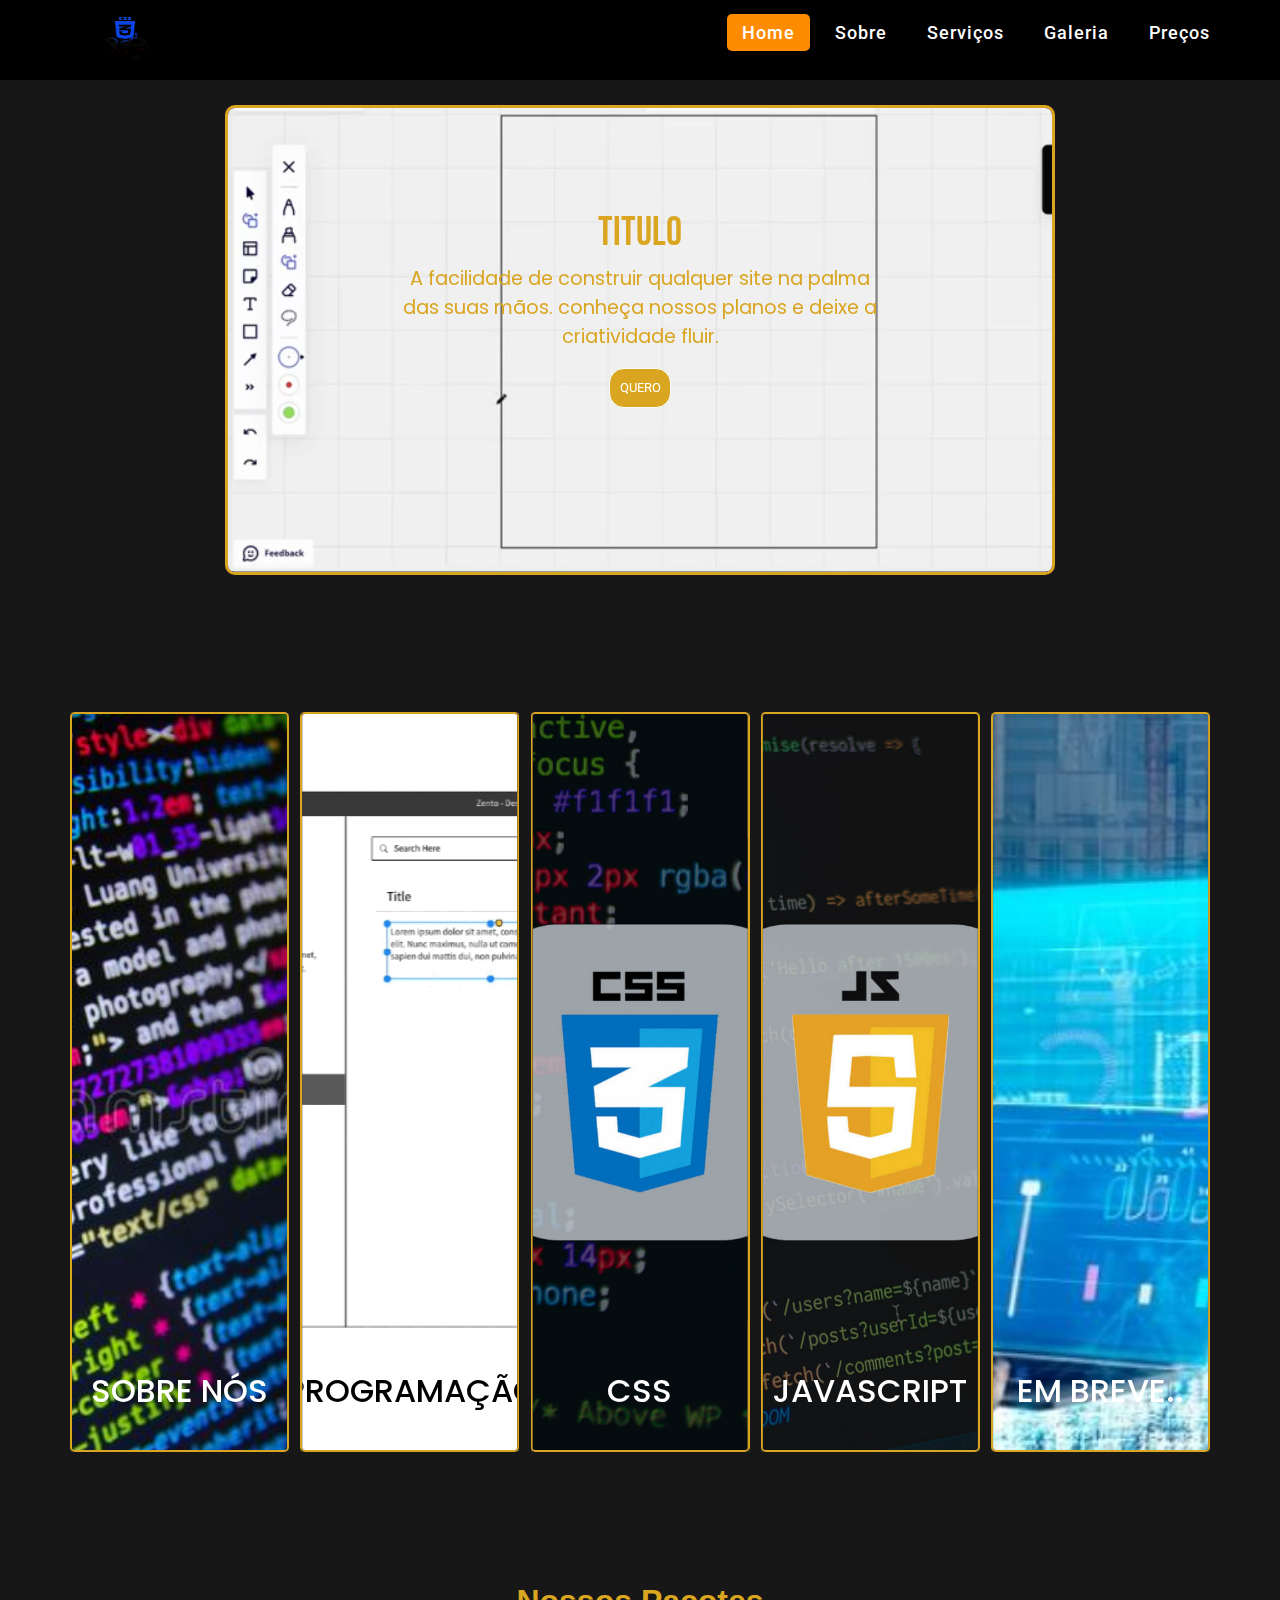
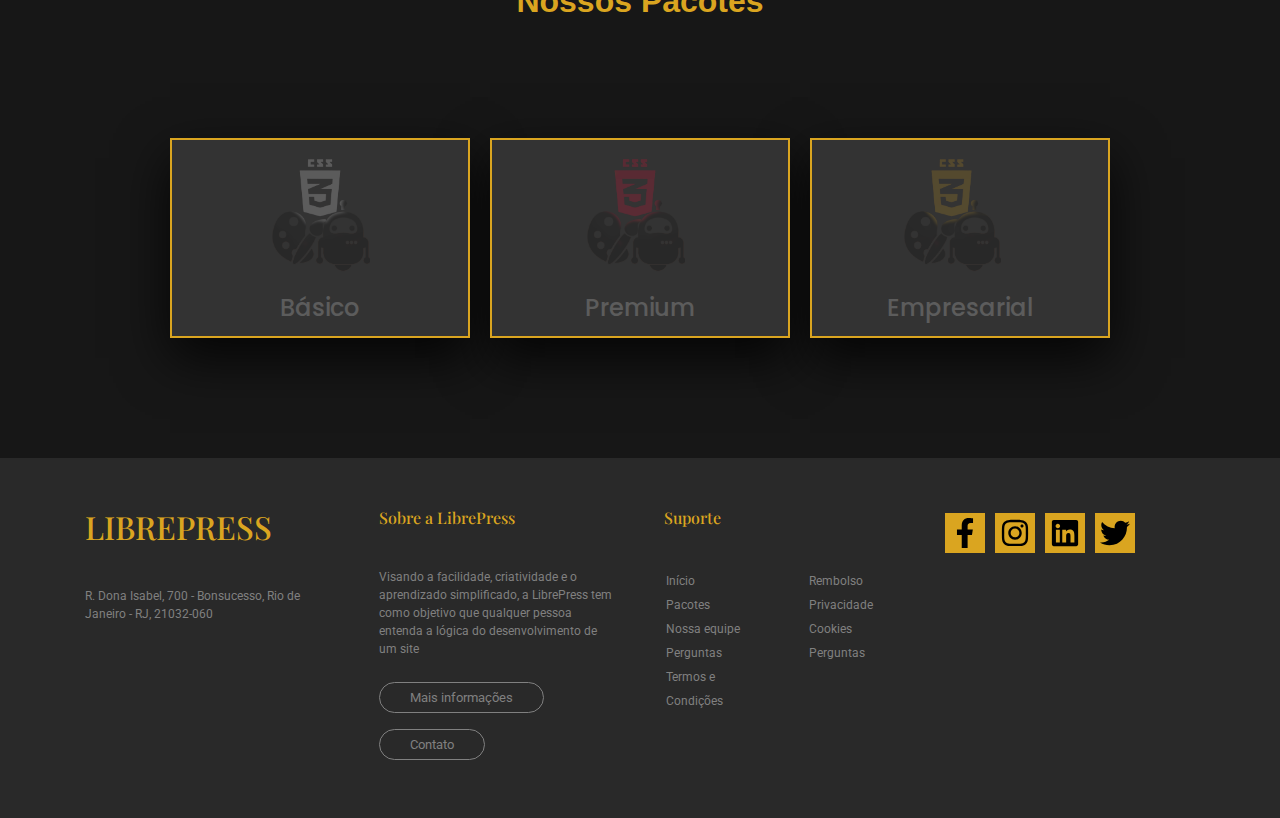
<file: PaginaInicial.html>
<!DOCTYPE html>
<html lang="pt-br">
<head>
    <meta charset="UTF-8">
    <meta http-equiv="X-UA-Compatible" conteudo="IE=edge">
    <meta name="viewport" conteudo="width=device-width, initial-scale=1.0">
    <link rel="stylesheet" href="https://maxcdn.bootstrapcdn.com/bootstrap/4.1.3/css/bootstrap.min.css">
    <link rel="stylesheet" href="https://cdnjs.cloudflare.com/ajax/libs/font-awesome/4.7.0/css/font-awesome.min.css">
    <link rel="stylesheet" href="style/PaginaInicial.css">
    <link rel="stylesheet" href="style/Slider.css">
    <link href="https://fonts.googleapis.com/css?family=Playfair+Display:400,700,900" rel="stylesheet">
    <link href="https://fonts.googleapis.com/css?family=Roboto:100,300,400,500,700" rel="stylesheet">
    <title>LibrePress</title>
</head>
<body>

    <!-- Barra de Navegação -->
    <nav>
        <img class="logo" src= "contents/image.png">

        <div class="menu-btn">
          <i class="fa fa-bars fa-2x" onclick="menuActive()"></i>
      </div>

      <ul>
          <li> <a href="#" class="active"> Home </a> </li>
          <li> <a href="#">Sobre</a> </li>
          <li> <a href="#">Serviços</a> </li>
          <li> <a href="#">Galeria</a> </li>
          <li> <a href="#">Preços</a> </li>
        </ul>
    </nav>
    <!--------------------------------------------------------------------------------------------->
    
    <!-- Video de Background + Texto de Apresentação -->
    <div id="apresentação">
        <video id="videoBG" src="contents/DesignSemNome.mp4" muted loop autoplay>  
        </video>
        <div id="textoApresentação">
                <h1>titulo</h1>
                <p>A facilidade de construir qualquer site na palma das suas mãos.
                    conheça nossos planos e deixe a criatividade fluir.
                </p>
                <a href="#carroselDeApresentação"><button id="btnApresentação">QUERO</button></a>
        </div>
    </div>

    <!--------------------------------------------------------------------------------------------->

    <!-- Carrosel de Cards sobre a empresa -->
    <div class="conteudo-geral js-conteudo-geral">
        <div class="componente-interno-geral">
          <div class="componente">
            <div class="componente-sem-rolagem">
              <div class="componente-interno">
                <div class="componente-fundo-imagem"></div>
                <div class="componente-visual-inicial">
                  <h2 class="componente-titulo">Sobre nós</h2>
                </div>
                <div class="componente-content">
                  <div class="componente-text">Sobre</div>
                  <div class="texto">Lorem, ipsum dolor sit amet consectetur adipisicing elit. Explicabo ad quasi, reiciendis quidem, quod quo perspiciatis unde veniam fugit provident voluptas necessitatibus maiores praesentium dicta architecto. Obcaecati perspiciatis praesentium omnis.</div>
                  <div class="componente-botao-fechar"></div>
                </div>
              </div>
            </div>
            <div class="componente-index">
              <div class="componente-index-back">1</div>
              <div class="componente-index-front">
                <div class="componente-index-overlay" data-index="1">1</div>
              </div>
            </div>
          </div>
          <div class="componente">
            <div class="componente-sem-rolagem">
              <div class="componente-interno">
                <div class="componente-fundo-imagem"></div>
                <div class="componente-visual-inicial">
                  <h2 id="N2" class="componente-titulo">Programação</h2>
                </div>
                <div class="componente-content">
                  <div class="componente-text">Programação</div>
                  <div class="texto">Lorem, ipsum dolor sit amet consectetur adipisicing elit. Explicabo ad quasi, reiciendis quidem, quod quo perspiciatis unde veniam fugit provident voluptas necessitatibus maiores praesentium dicta architecto. Obcaecati perspiciatis praesentium omnis.</div>
                  <div class="componente-botao-fechar"></div>
                </div>
              </div>
            </div>
            <div class="componente-index">
              <div class="componente-index-back">2</div>
              <div class="componente-index-front">
                <div class="componente-index-overlay" data-index="2">2</div>
              </div>
            </div>
          </div>
          <div class="componente">
            <div class="componente-sem-rolagem">
              <div class="componente-interno">
                <div class="componente-fundo-imagem"></div>
                <div class="componente-visual-inicial">
                  <h2 class="componente-titulo">Css</h2>
                </div>
                <div class="componente-content">
                  <div class="componente-text">Css</div>
                  <div class="texto">Lorem, ipsum dolor sit amet consectetur adipisicing elit. Explicabo ad quasi, reiciendis quidem, quod quo perspiciatis unde veniam fugit provident voluptas necessitatibus maiores praesentium dicta architecto. Obcaecati perspiciatis praesentium omnis.</div>
                  <div class="componente-botao-fechar"></div>
                </div>
              </div>
            </div>
            <div class="componente-index">
              <div class="componente-index-back">3</div>
              <div class="componente-index-front">
                <div class="componente-index-overlay" data-index="3">3</div>
              </div>
            </div>
          </div>
          <div class="componente">
            <div class="componente-sem-rolagem">
              <div class="componente-interno">
                <div class="componente-fundo-imagem"></div>
                <div class="componente-visual-inicial">
                  <h2 class="componente-titulo">Javascript</h2>
                </div>
                <div class="componente-content">
                  <div class="componente-text">Javascript</div>
                  <div class="texto">Lorem, ipsum dolor sit amet consectetur adipisicing elit. Explicabo ad quasi, reiciendis quidem, quod quo perspiciatis unde veniam fugit provident voluptas necessitatibus maiores praesentium dicta architecto. Obcaecati perspiciatis praesentium omnis.</div>
                  <div class="componente-botao-fechar"></div>
                </div>
              </div>
            </div>
            <div class="componente-index">
              <div class="componente-index-back">4</div>
              <div class="componente-index-front">
                <div class="componente-index-overlay" data-index="4">4</div>
              </div>
            </div>
          </div>
          <div class="componente">
            <div class="componente-sem-rolagem">
              <div class="componente-interno">
                <div class="componente-fundo-imagem"></div>
                <div class="componente-visual-inicial">
                  <h2 class="componente-titulo">Em breve..</h2>
                </div>
                <div class="componente-content">
                  <div class="componente-text">Em breve..</div>
                  <div class="componente-botao-fechar"></div>
                </div>
              </div>
            </div>
            <div class="componente-index">
              <div class="componente-index-back">5</div>
              <div class="componente-index-front">
                <div class="componente-index-overlay" data-index="5">5</div>
              </div>
            </div>
          </div>
        </div>
      </div>

    <!--------------------------------------------------------------------------------------------->

    <!-- Pacotes de venda -->
    <h1 id="pacotesTitulo">Nossos Pacotes</h1>
    <div class="pacotes">
        <div class="cards">
            <div class="face face1">
                <div class="conteudo">
                    <img src="contents/basico.png">
                    <h3>Básico</h3>
                </div>
            </div>
            <div class="face face2">
                <div class="conteudo">
                    <p>Lorem ipsum dolor sit amet consectetur adipisicing elit. Quas cum cumque minus iste veritatis provident at.</p>
                        <a href="#">Comprar</a>
                </div>
            </div>
        </div>
        <div class="cards">
            <div class="face face1">
                <div class="conteudo">
                    <img src="contents/premium.png">
                    <h3>Premium</h3>
                </div>
            </div>
            <div class="face face2">
                <div class="conteudo">
                    <p>Lorem ipsum dolor sit amet consectetur adipisicing elit. Quas cum cumque minus iste veritatis provident at.</p>
                        <a href="#">Comprar</a>
                </div>
            </div>
        </div>
        <div class="cards">
            <div class="face face1">
                <div class="conteudo">
                    <img id="imgEmp" src="contents/empresarial.png">
                    <h3>Empresarial</h3>
                </div>
            </div>
            <div class="face face2">
                <div class="conteudo">
                    <p>Lorem ipsum dolor sit amet consectetur adipisicing elit. Quas cum cumque minus iste veritatis provident at.</p>
                        <a href="#">Comprar</a>
                </div>
            </div>
        </div>
    </div>
    <!--------------------------------------------------------------------------------------------->

    <!--Footer-->
    <footer id="footer">
        <div class="container">
           <div class="row">
              <div class="col-md-6">
                 <div class="row">
                    <div class="col-md-6 ">
                       <div class="logo-part">
                          <h2>LIBREPRESS</h2>
                          <p>R. Dona Isabel, 700 - Bonsucesso, Rio de Janeiro - RJ, 21032-060</p>
                          <p></p>
                       </div>
                    </div>
                    <div class="col-md-6 px-4">
                       <h6> Sobre a LibrePress</h6>
                       <p>Visando a facilidade, criatividade e o aprendizado simplificado, a LibrePress tem como objetivo que qualquer pessoa entenda a lógica do desenvolvimento de um site </p>
                       <a href="#" class="btn-footer"> Mais informações </a><br>
                       <a href="#" class="btn-footer"> Contato </a>
                    </div>
                 </div>
              </div>
              <div class="col-md-6">
                 <div class="row">
                    <div class="col-md-6 px-4">
                       <h6> Suporte</h6>
                       <div class="row">
                          <div class="col-md-6">
                             <ul>
                                <li> <a href="#"> Início</a> </li>
                                <li> <a href="#"> Pacotes</a> </li>
                                <li> <a href="#"> Nossa equipe</a> </li>
                                <li> <a href="#"> Perguntas</a> </li>
                                <li> <a href="#"> Termos e Condições</a> </li>
                             </ul>
                          </div>
                          <div class="col-md-6 px-4">
                             <ul>
                                <li> <a href="#"> Rembolso</a> </li>
                                <li> <a href="#"> Privacidade</a> </li>
                                <li> <a href="#"> Cookies </a> </li>
                                <li> <a href="#"> Perguntas</a> </li>
                             </ul>
                          </div>
                       </div>
                    </div>
                    <div class="col-md-6 ">
                       <div class="social">
                          <a href=""><img class="media" width="40px" height="40px" src="contents/Media/facebook-f.svg" alt=""></a>
                          <a href=""><img class="media" width="40px" height="40px" src="contents/Media/instagram.svg" alt=""></a>
                          <a href=""><img class="media" width="40px" height="40px" src="contents/Media/linkedin.svg" alt=""></a>
                          <a href=""><img class="media" width="40px" height="40px" src="contents/Media/twitter.svg" alt=""></a>
                       </div>
                    </div>
                 </div>
              </div>
           </div>
        </div>
    </footer>

    <!--------------------------------------------------------------------------------------------->

    <script src="scripts/slider.js"></script>
    <script src="./scripts/main.js"></script>


</body>
</html>
</file>
<file: style/PaginaInicial.css>
@import url('https://fonts.googleapis.com/css2?family=Bebas+Neue&display=swap');

@import url('https://fonts.googleapis.com/css2?family=Poppins:ital,wght@0,300;0,400;0,500;1,200;1,300;1,400&display=swap');

:root{ /*variáveis para as cores do site que são alteradas conforme a escola do usuário*/
    --corPadrão: goldenrod;
}

body{
    background-color: #171717;
    font-family: 'Signika', sans-serif;
}

html{
    scroll-behavior: smooth;
}

*{
    margin: 0;
    padding: 0;
    box-sizing: border-box;
    font-family: 'Poppins', sans-serif;
}

nav{
    display: flex;
    height: 80px;
    width: 100%;
    background: black;
    align-items: center;
    justify-content: space-between;
    padding: 0 50px 0 100px;
    flex-wrap: wrap;
}

nav .logo{
    width: 50px;
    height: 50px;
    border-radius: 20px;
}

nav ul{
    display: flex;
    flex-wrap: wrap;
    list-style: none;
}

nav ul li {
    margin: 0 5px;
}

nav ul li a {
    color: white;
    text-decoration: none;
    font-size: 18px;
    font-weight: 500;
    padding: 8px 15px;
    border-radius: 5px;
    letter-spacing: 1px;
    transition: all 0.3s ease;
}

nav ul li a.active,
nav ul li a:hover{
    background-color: darkorange;
}

nav .menu-btn i{
    color: white;
    cursor: pointer;
    display: none;
}

.srch{
    width: 200px;
    height: 30px;
    background: transparent;
    border: 1px solid darkorange;
    margin: -4px;
    color: white;
    border-right: none;
    font-size: 16px;
    padding: 5px;
    border-bottom-left-radius: 5px;
    border-top-left-radius: 5px;

}

.btn-search{
    width: 70px;
    height: 30px;
    background: darkorange;
    border: 2px solid darkorange;
    margin-top: 1px;
    color: white;
    font-size: 15px;
    border-bottom-right-radius: 5px;
    border-bottom-right-radius: 5px;
    cursor: pointer;
    
  
}

.btn:focus{
    outline: none;
}

.srch:focus{
    outline: none;
}

@media (max-width: 920px) {
    nav .menu-btn i{
        display: block;
    }
    nav ul{
        position: fixed;
        top: 80px;
        left: -100%;
        background-color: darkred;
        height: 100vh;
        width: 100%;
        text-align: center;
        display: block;
        transition: all 0.3s ease;
    }
    nav ul.open{
        left: 0;
    }
    nav ul li{
        width: 100%;
        margin: 50px 0;
    }
    nav ul li a{
        font-size: 23px;
    }
    nav ul li a.active,
    nav ul li a:hover{
    background: none;
    color: darkorange;
    }
    
}
/*Barra de navegação acaba aqui*/

/*Apresentação: Video de Background + texto âncora*/

#apresentação{
    display: flex;
    justify-content: center;
    padding: 10px;
    margin: 15px;
    padding-bottom: 40%;
    position: relative;
}


#videoBG{
    display: flex;
    justify-content: center;
    position: absolute;
    height: 90%;
    border: 3px solid var(--corPadrão);
    border-radius: 10px;
}

#textoApresentação{
    color: var(--corPadrão);
    position: absolute;
    text-align: center;
    font-size: 1.5vw;
    overflow-wrap: break-word;
    width: 40%;
    top: 20%;
    padding: 10px;
}

#textoApresentação h1{
    font-family: 'Bebas Neue', cursive;
}

#btnApresentação{
    color: var(--corPadrão);
    cursor: pointer;
    border: 1px solid;
    border-radius: 15px;
    font-size: 1vw;
    padding: 2%;
    background-color: var(--corPadrão);
    color: white;
}   

/*-----------------------------------------------------------*/

/*Carrosel apresentando o site* - Slider.css/

/*Pacotes de produtos com breve apresentação*/

#pacotesTitulo{
    font-size: 2em;
    color: var(--corPadrão);
    margin-top: 50px;
    font-weight: bold;
    text-align: center;
}
.pacotes{
    display: flex;
    justify-content: center;
    
}

.pacotes .cards{
    position: relative;
    cursor: pointer;
    margin: 10px;
    
}

.pacotes .cards .face{
    width: 300px;
    height: 200px;
    transition: 0.5s;
    border: 2px solid var(--corPadrão);
}

.pacotes .cards .face.face1{
    position: relative;
    background: #333;
    display: flex;
    justify-content: center;
    align-items: center;
    z-index: 1;
    transform: translateY(100px);
}

#imgEmp{
    margin-left: 15px;
}

.pacotes .cards:hover .face.face1{
    background: var(--corPadrão);
    transform: translateY(0);
}

.pacotes .cards .face.face1 .conteudo{
    opacity: 0.2;
    transition: 0.5s;
}

.pacotes .cards:hover .face.face1 .conteudo{
    opacity: 1;
}

.pacotes .cards .face.face1 .conteudo img{
    max-width: 100px;
}

.pacotes .cards .face.face1 .conteudo h3{
    margin: 10px 0 0;
    padding: 0;
    color: #fff;
    text-align: center;
    font-size: 1.5em;
}

.pacotes .cards .face.face2{
    position: relative;
    background: #fff;
    display: flex;
    justify-content: center;
    align-items: center;
    padding: 20px;
    box-sizing: border-box;
    box-shadow: 0 20px 50px rgba(0, 0, 0, 0.8);
    transform: translateY(-100px);
}

.pacotes .cards:hover .face.face2{
    transform: translateY(0);
}

.pacotes .cards .face.face2 .conteudo p{
    margin: 0;
    padding: 0;
}

.pacotes .cards .face.face2 .conteudo a{
    margin: 15px 0 0;
    display: inline-block;
    text-decoration: none;
    font-weight: 900;
    color: #333;
    padding: 5px;
    border: 1px solid #333;
}

.pacotes .cards .face.face2 .conteudo a:hover{
    background: #333;
    color: #fff;
}
/*-----------------------------------------------------------*/

/*Footer*/

#footer {
    margin-top: 10px;
    background: #292929;
    padding: 50px;
    color: grey;
}

#footer p, a {
    font-size: 12px;
    font-family: 'Roboto', sans-serif;
}

#footer h2, h6 {
    font-family: 'Playfair Display', serif;
    margin-bottom: 40px;
    position: relative;
    color: var(--corPadrão);
}


.btn-footer {
    color: grey;
    text-decoration: none;
    border: 1px solid;
    border-radius: 43px;
    font-size: 13px;
    padding: 7px 30px;
    line-height: 47px;
}

.btn-footer:hover {    
    text-decoration: none;      
}

::placeholder {
    font-size: 10px;
    padding-left: 10px;
    font-style: italic;
}

.social{
    display: flex;
}

.social .media {
    color: grey;
    margin: 5px;
    font-size: 22px;
    padding: 5px;
    background: var(--corPadrão);
}

#footer ul {
    padding-left: 2px;
}
#footer ul li {
    list-style: none;
}
#footer ul li a{
    text-decoration: none;
    color: grey;
}
a:hover {
    text-decoration: none;
    color: #f5f5f5;
}
</file>
<file: style/Slider.css>
*,
*:before,
*:after {
  box-sizing: border-box;
  margin: 0;
  padding: 0;
}

:root{ /*variáveis para as cores do site que são alteradas conforme a escola do usuário*/
  --corPadrão: goldenrod;
}

body {
  font-family: "Open Sans", Helvetica, Arial, sans-serif;
}

.conteudo-geral {
  position: relative;
  overflow: hidden;
  height: 100vh;
  padding: 80px 70px;
}
.componente-interno-geral {
  position: relative;
  height: 100%;
}
.componente-interno-geral:hover .componente-fundo-imagem:after {
  opacity: 1;
}

.componente {
  position: absolute;
  left: 0;
  top: 0;
  width: 19.2%;
  height: 100%;
  background: #252525;
  transition: transform 0.6s 0.7s, width 0.7s, opacity 0.6s 0.7s,
  z-index 0s 1.3s;
  will-change: transform, width, opacity;
}
.componente:not(.caixa-conteudo-ativo) {
  cursor: pointer;
}
.componente-sem-rolagem {
  overflow: hidden;
  position: relative;
  height: 100%;
}
.componente-interno {
  border: 2px solid var(--corPadrão);
  border-radius: 5px;
  overflow: hidden;
  position: relative;
  height: 100%;
  transition: transform 1s;
}
.conteudo-geral.js-conteudo-geral .componente-interno {
  transform: translate3d(0, 100%, 0);
}
.componente-fundo-imagem {
  position: relative;
  height: 100%;
  transition: transform 0.6s 0.7s;
  will-change: transform;
}

.conteudo-geral.caixa--componente-ativo .componente-fundo-imagem {
  width: calc(100vw - 140px);
}

.componente-fundo-imagem:before {
  content: "";
  position: absolute;
  left: 0;
  top: -5%;
  width: 100%;
  height: 110%;
  background-size: cover;
  background-position: center center;
  transition: transform 1s;
  transform: translate3d(0, 0, 0) scale(1);
}

.conteudo-geral.js-conteudo-geral .componente-fundo-imagem:before {
  transform: translate3d(0, -100%, 0) scale(1.2);
}
.componente.caixa-conteudo-ativo .componente-fundo-imagem:before {
  transition: transform 0.8s;
}
.componente-fundo-imagem:after {
  content: "";
  z-index: 1;
  position: absolute;
  left: 0;
  top: 0;
  width: 100%;
  height: 100%;
  background: rgba(0, 0, 0, 0.7);
  opacity: 0;
  transition: opacity 0.5s;
}
.conteudo-geral.caixa--componente-ativo .componente-fundo-imagem:after {
  transition: opacity 0.5s 1.4s;
  opacity: 1 !important;
}
.componente-visual-inicial {
  z-index: 2;
  display: flex;
  justify-content: center;
  align-items: flex-end;
  padding-bottom: 2rem;
  position: absolute;
  left: 0;
  top: 0;
  width: 100%;
  height: 100%;
  transition: all 0.3s 1.2s;
}
.conteudo-geral.js-conteudo-geral .componente-visual-inicial {
  opacity: 0;
  transform: translateY(10px);
}
.conteudo-geral.caixa--componente-ativo .componente-visual-inicial {
  opacity: 0;
  transform: translateY(30px);
  transition: all 0.5s;
}
.componente-titulo {
  color: #fff;
  text-transform: uppercase;
  font-size: 2rem;
}
.componente-content {
  z-index: -1;
  position: absolute;
  left: 0;
  top: 0;
  width: 100%;
  height: 100%;
  padding: 30px;
  opacity: 0;
  pointer-events: none;
  transition: all 0.1s;
}
.componente.caixa-conteudo-ativo .componente-content {
  z-index: 2;
  opacity: 1;
  pointer-events: auto;
  transition: all 0.5s 1.4s;
}
.componente-text {
  text-transform: uppercase;
  font-size: 40px;
  color: #fff;
}

.texto {
  text-transform: uppercase;
  font-size: 40px;
  color: #fff;
}


.componente-botao-fechar {
  z-index: -1;
  position: absolute;
  right: 10px;
  top: 10px;
  width: 60px;
  height: 60px;
  opacity: 0;
  pointer-events: none;
  transition: all 0s 0.45s;
  cursor: pointer;
}
.componente.caixa-conteudo-ativo .componente-botao-fechar {
  z-index: 5;
  opacity: 1;
  pointer-events: auto;
  transition: all 0s 1.4s;
}
.componente-botao-fechar:before,
.componente-botao-fechar:after {
  content: "";
  position: absolute;
  left: 0;
  top: 50%;
  width: 100%;
  height: 8px;
  margin-top: -4px;
  background: #fff;
  opacity: 0;
  transition: opacity 0s;
}
.componente.caixa-conteudo-ativo .componente-botao-fechar:before,
.componente.caixa-conteudo-ativo .componente-botao-fechar:after {
  opacity: 1;
}
.componente-botao-fechar:before {
  transform: rotate(45deg) translateX(100%);
}
.componente.caixa-conteudo-ativo .componente-botao-fechar:before {
  transition: all 0.3s 1.4s cubic-bezier(0.72, 0.09, 0.32, 1.57);
  transform: rotate(45deg) translateX(0);
}
.componente-botao-fechar:after {
  transform: rotate(-45deg) translateX(100%);
}
.componente.caixa-conteudo-ativo .componente-botao-fechar:after {
  transition: all 0.3s 1.55s cubic-bezier(0.72, 0.09, 0.32, 1.57);
  transform: rotate(-45deg) translateX(0);
}
.componente-index {
  overflow: hidden;
  position: absolute;
  left: 0;
  top: 0px;
  width: 100%;
  height: 100%;
  min-height: 250px;
  text-align: center;
  font-size: 20vw;
  line-height: 0.85;
  font-weight: bold;
  transition: transform 0.5s, opacity 0.3s 1.4s;
  transform: translate3d(0, 1vw, 0);
}
.componente:hover .componente-index {
  transform: translate3d(0, 0, 0);
}
.conteudo-geral.caixa--componente-ativo .componente-index {
  transition: transform 0.5s, opacity 0.3s;
  opacity: 0;
}
.componente-index-back,
.componente-index-front {
  position: absolute;
  left: 0;
  top: 0;
  width: 100%;
}

#N2{
  color: black;
  margin-left: 5px;
}
.componente-index-back {
  color: #2f3840;
  opacity: 0;
  transition: opacity 0.25s 0.25s;
}
.componente:hover .componente-index-back {
  transition: opacity 0.25s;
  opacity: 1;
}
.componente-index-overlay {
  overflow: hidden;
  position: relative;
  transform: translate3d(0, 100%, 0);
  transition: transform 0.5s 0.1s;
  color: transparent;
}
.componente-index-overlay:before {
  content: attr(data-index);
  position: absolute;
  left: 0;
  bottom: 0;
  width: 100%;
  height: 100%;
  color: #fff;
  transform: translate3d(0, -100%, 0);
  transition: transform 0.5s 0.1s;
}
.componente:hover .componente-index-overlay {
  transform: translate3d(0, 0, 0);
}
.componente:hover .componente-index-overlay:before {
  transform: translate3d(0, 0, 0);
}
.componente:nth-child(1) {
  transform: translate3d(0%, 0, 0);
  transform-origin: 50% 50%;
}
.conteudo-geral.caixa--componente-ativo
  .componente:nth-child(1):not(.caixa-conteudo-ativo) {
  transform: scale(0.5) translate3d(0%, 0, 0);
  opacity: 0;
  transition: transform 0.95s, opacity 0.95s;
}
.componente:nth-child(1) .componente-interno {
  transition-delay: 0s;
}
.componente:nth-child(1) .componente-fundo-imagem {
  transform: translate3d(0%, 0, 0);
}
.componente:nth-child(1) .componente-fundo-imagem:before {
  transition-delay: 0s;
  background-image: url("../contents/código-fonte-e-papel-de-parede-do-desktop-pela-linguagem-programação-com-codi-124708208.jpg");
}
.componente:nth-child(2) {
  transform: translate3d(105.2083333333%, 0, 0);
  transform-origin: 155.2083333333% 50%;
}
.conteudo-geral.caixa--componente-ativo
  .componente:nth-child(2):not(.caixa-conteudo-ativo) {
  transform: scale(0.5) translate3d(105.2083333333%, 0, 0);
  opacity: 0;
  transition: transform 0.95s, opacity 0.95s;
}
.componente:nth-child(2) .componente-interno {
  transition-delay: 0.1s;
}
.componente:nth-child(2) .componente-fundo-imagem:before {
  transition-delay: 0.1s;
  background-image: url("../contents/326cb2b62a6392aad9dd031c992dc2c9.gif");
}
.componente:nth-child(3) {
  transform: translate3d(210.4166666667%, 0, 0);
  transform-origin: 260.4166666667% 50%;
}
.conteudo-geral.caixa--componente-ativo
  .componente:nth-child(3):not(.caixa-conteudo-ativo) {
  transform: scale(0.5) translate3d(210.4166666667%, 0, 0);
  opacity: 0;
  transition: transform 0.95s, opacity 0.95s;
}
.componente:nth-child(3) .componente-interno {
  transition-delay: 0.2s;
}
.componente:nth-child(3) .componente-fundo-imagem:before {
  transition-delay: 0.2s;
  background-image: url("../contents/ic-css.jpg");
}
.componente:nth-child(4) {
  transform: translate3d(315.625%, 0, 0);
  transform-origin: 365.625% 50%;
}
.conteudo-geral.caixa--componente-ativo
  .componente:nth-child(4):not(.caixa-conteudo-ativo) {
  transform: scale(0.5) translate3d(315.625%, 0, 0);
  opacity: 0;
  transition: transform 0.95s, opacity 0.95s;
}
.componente:nth-child(4) .componente-interno {
  transition-delay: 0.3s;
}
.componente:nth-child(4) .componente-fundo-imagem:before {
  transition-delay: 0.3s;
  background-image: url("../contents/ic-javascript.jpg");
}
.componente:nth-child(5) {
  transform: translate3d(420.8333333333%, 0, 0);
  transform-origin: 470.8333333333% 50%;
}
.conteudo-geral.caixa--componente-ativo
  .componente:nth-child(5):not(.caixa-conteudo-ativo) {
  transform: scale(0.5) translate3d(420.8333333333%, 0, 0);
  opacity: 0;
  transition: transform 0.95s, opacity 0.95s;
}
.componente:nth-child(5) .componente-interno {
  transition-delay: 0.4s;
}
.componente:nth-child(5) .componente-fundo-imagem:before {
  transition-delay: 0.4s;
  background-image: url("../contents/construtechs\ -\ startups\ da\ construo\ civil.jpg");
}
.componente:hover .componente-fundo-imagem:after {
  opacity: 0;
}
.componente.caixa-conteudo-ativo {
  z-index: 1;
  width: 100%;
  transform: translate3d(0, 0, 0);
  transition: transform 0.6s, width 0.7s 0.7s, z-index 0s;
}
.componente.caixa-conteudo-ativo .componente-fundo-imagem {
  transform: translate3d(0, 0, 0);
  transition: transform 0.6s;
}
.componente.caixa-conteudo-ativo .componente-fundo-imagem:before {
  transition-delay: 0.6s;
  transform: scale(1.1);
}

@media screen and (max-width: 1120px) {
  .componente-titulo {
    font-size: 1rem;
  }
}
</file>
<file: style/equipe.css>
@import url('https://fonts.googleapis.com/css2?family=Poppins:ital,wght@0,300;0,400;0,500;1,200;1,300;1,400&display=swap');
*{
    margin: 0;
    padding: 0;
    box-sizing: border-box;
    font-family: 'Poppins', sans-serif;
}

nav{
    display: flex;
    height: 80px;
    width: 100%;
    background: black;
    align-items: center;
    justify-content: space-between;
    padding: 0 50px 0 100px;
    flex-wrap: wrap;
}

nav .logo{
    width: 50px;
    height: 50px;
    border-radius: 20px;
}

nav ul{
    display: flex;
    flex-wrap: wrap;
    list-style: none;
}

nav ul li {
    margin: 0 5px;
}

nav ul li a {
    color: white;
    text-decoration: none;
    font-size: 18px;
    font-weight: 500;
    padding: 8px 15px;
    border-radius: 5px;
    letter-spacing: 1px;
    transition: all 0.3s ease;
}

nav ul li a.active,
nav ul li a:hover{
    background-color: darkorange;
    text-decoration: none;
    color: white;
}

nav .menu-btn i{
    color: white;
    cursor: pointer;
    display: none;
}

.srch{
    width: 200px;
    height: 30px;
    background: transparent;
    border: 1px solid darkorange;
    margin: -4px;
    color: white;
    border-right: none;
    font-size: 16px;
    padding: 5px;
    border-bottom-left-radius: 5px;
    border-top-left-radius: 5px;

}

.btn-search{
    width: 70px;
    height: 30px;
    background: darkorange;
    border: 2px solid darkorange;
    margin-top: 1px;
    color: white;
    font-size: 15px;
    border-bottom-right-radius: 5px;
    border-bottom-right-radius: 5px;
    cursor: pointer;
    
  
}

.btn:focus{
    outline: none;
}

.srch:focus{
    outline: none;
}

@media (max-width: 920px) {
    nav .menu-btn i{
        display: block;
    }
    nav ul{
        position: fixed;
        top: 80px;
        left: -100%;
        background-color: darkred;
        height: 100vh;
        width: 100%;
        text-align: center;
        display: block;
        transition: all 0.3s ease;
    }
    nav ul.open{
        left: 0;
    }
    nav ul li{
        width: 100%;
        margin: 50px 0;
    }
    nav ul li a{
        font-size: 23px;
    }
    nav ul li a.active,
    nav ul li a:hover{
    background: none;
    color: darkorange;
    }
    
}
/*Barra de navegação acaba aqui*/

/*Página de equipe*/
html{
    background: #000000;
    margin-top: 100px;
     
}
.container{
    background: #000000;
}
h1{
    text-align: center;
    color:darkorange;
    padding: 10px;
}
 
.our-team{
    border-radius: 15px;
    text-align: center;
    padding: 20px 15px 30px;
    background: #fff;

}
.our-team .pic{
    background: #fff;
    padding: 10px;
    margin-bottom: 25px;
    display: inline-block;
    width: 100%;
    height: 100%;
    transition: all 0.5s ease 0s;
}
.our-team:hover .pic{
    background: darkorange;
    border-radius: 50%;
}
.pic img{
    width: 100%;
    height: auto;
    border-radius: 50%;
}
.our-team .title{
    font-weight: 600;
    color: #2e282a;
    text-transform: uppercase;
    display: block;
    font-size: 20px;
    margin: 0 0 7px 0;
}
.our-team .post{
    color: darkorange;
    text-transform: capitalize;
    display: block;
    font-size: 15px;
    margin-bottom: 15px;
}    html{
    background: #000000;
    margin-top: 100px;
     
}
.container{
    background: #000000;
}
 
.our-team{
    border-radius: 15px;
    text-align: center;
    padding: 20px 15px 30px;
    background: #fff;

}
.our-team .pic{
    background: #fff;
    padding: 10px;
    margin-bottom: 25px;
    display: inline-block;
    width: 100%;
    height: 100%;
    transition: all 0.5s ease 0s;
}
.our-team:hover .pic{
    background: darkorange;
    border-radius: 50%;
}
.pic img{
    width: 100%;
    height: auto;
    border-radius: 50%;
}
.our-team .title{
    font-weight: 600;
    color: #2e282a;
    text-transform: uppercase;
    display: block;
    font-size: 20px;
    margin: 0 0 7px 0;
}
.our-team .post{
    color: black;
    text-transform: capitalize;
    display: block;
    font-size: 15px;
    margin-bottom: 15px;
}
.our-team .social{
    padding: 0;
    margin: 0;
    list-style: none;
}
.our-team .social li{
    display: inline-block;
    margin-right: 5px;
}
.our-team .social li a{
    border-radius: 50%;
    font-size: 15px;
    color:darkorange;
    border: 1px solid darkorange;
    display: block;
    width: 30px;
    height: 30px;
    line-height: 30px;
    transition: all 0.5s ease 0s;
}
.our-team:hover .social li a{
    background:darkorange;
    color: #fff;
}
.our-team:hover .pic{
    background: darkorange;
    border-radius: 50%;
}
.our-team:hover .social li a{
    background:darkorange;
    color: #fff;
}

/*footer*/
</file>
<file: style/style.css>
@import url('https://fonts.googleapis.com/css2?family=Poppins:ital,wght@0,300;0,400;0,500;1,200;1,300;1,400&display=swap');
*{
    margin: 0;
    padding: 0;
    box-sizing: border-box;
    font-family: 'Poppins', sans-serif;
}

nav{
    display: flex;
    height: 80px;
    width: 100%;
    background: black;
    align-items: center;
    justify-content: space-between;
    padding: 0 50px 0 100px;
    flex-wrap: wrap;
    margin-bottom: 50px;
}

nav .logo{
    width: 50px;
    height: 50px;
    border-radius: 20px;
}

nav ul{
    display: flex;
    flex-wrap: wrap;
    list-style: none;
}

nav ul li {
    margin: 0 5px;
}

nav ul li a {
    color: white;
    text-decoration: none;
    font-size: 18px;
    font-weight: 500;
    padding: 8px 15px;
    border-radius: 5px;
    letter-spacing: 1px;
    transition: all 0.3s ease;
}

nav ul li a.active,
nav ul li a:hover{
    background-color: darkorange;
}

nav .menu-btn i{
    color: white;
    cursor: pointer;
    display: none;
}

.srch{
    width: 200px;
    height: 30px;
    background: transparent;
    border: 1px solid darkorange;
    margin: -4px;
    color: white;
    border-right: none;
    font-size: 16px;
    padding: 5px;
    border-bottom-left-radius: 5px;
    border-top-left-radius: 5px;

}

.btn-search{
    width: 70px;
    height: 30px;
    background: darkorange;
    border: 2px solid darkorange;
    margin-top: 1px;
    color: white;
    font-size: 15px;
    border-bottom-right-radius: 5px;
    border-bottom-right-radius: 5px;
    cursor: pointer;
    
  
}

.btn:focus{
    outline: none;
}

.srch:focus{
    outline: none;
}

@media (max-width: 920px) {
    nav .menu-btn i{
        display: block;
    }
    nav ul{
        position: fixed;
        top: 80px;
        left: -100%;
        background-color: darkred;
        height: 100vh;
        width: 100%;
        text-align: center;
        display: block;
        transition: all 0.3s ease;
    }
    nav ul.open{
        left: 0;
    }
    nav ul li{
        width: 100%;
        margin: 50px 0;
    }
    nav ul li a{
        font-size: 23px;
    }
    nav ul li a.active,
    nav ul li a:hover{
    background: none;
    color: darkorange;
    }
    
}
/*Barra de navegação acaba aqui*/

/*Footer*/

#footer {
    margin-top: 10px;
    background: #292929;
    padding: 50px;
    color: grey;
}

#footer p, a {
    font-size: 12px;
    font-family: 'Roboto', sans-serif;
}

#footer h2, h6 {
    font-family: 'Playfair Display', serif;
    margin-bottom: 40px;
    position: relative;
    color: var(--corPadrão);
}


.btn-footer {
    color: grey;
    text-decoration: none;
    border: 1px solid;
    border-radius: 43px;
    font-size: 13px;
    padding: 7px 30px;
    line-height: 47px;
}

.btn-footer:hover {    
    text-decoration: none;      
}

::placeholder {
    font-size: 10px;
    padding-left: 10px;
    font-style: italic;
}

.social{
    display: flex;
}

.social .media {
    color: grey;
    margin: 5px;
    font-size: 22px;
    padding: 5px;
    background: var(--corPadrão);
}

#footer ul {
    padding-left: 2px;
}
#footer ul li {
    list-style: none;
}
#footer ul li a{
    text-decoration: none;
    color: grey;
}
a:hover {
    text-decoration: none;
    color: #f5f5f5;
}

/*Fim footer*/
</file>
<file: style/form.css>
.body{
    background-color:black;
}

label{
    color:white;
}

.intro{
    text-align: center;
    color:white;
}
.tech{
    color: white;
}
h2{
    color: orange;
}
</file>
<file: style/estilo.css>
body{
    background:black;
}

:root{ /*variáveis para as cores do site que são alteradas conforme a escola do usuário*/
    --corPadrão: goldenrod;
}

.content{
    text-align: center;
}

.texto p, h3{
    color: white;
}
.caption{
    margin-left: 50px;
}
.esqueci{
    text-decoration: none;
    color: rgb(180, 20, 20);
    margin-left: 10px;
}

.logo-login{
    width:20px;
}

label{
    color: rgb(223, 223, 88);
}

.facebook, .twitter, .google{
    text-decoration: none;
    margin: 5px;
}

.entrar{
    background: gray;
}

/*Footer*/

#footer {
    margin-top: 100px;
    background: #292929;
    padding: 50px;
    color: grey;
}

#footer p, a {
    font-size: 12px;
    font-family: 'Roboto', sans-serif;
}

#footer h2, h6 {
    font-family: 'Playfair Display', serif;
    margin-bottom: 40px;
    position: relative;
    color: var(--corPadrão);
}


.btn-footer {
    color: grey;
    text-decoration: none;
    border: 1px solid;
    border-radius: 43px;
    font-size: 13px;
    padding: 7px 30px;
    line-height: 47px;
}

.btn-footer:hover {    
    text-decoration: none;      
}

::placeholder {
    font-size: 10px;
    padding-left: 10px;
    font-style: italic;
}

.social{
    display: flex;
}

.social .media {
    color: grey;
    margin: 5px;
    font-size: 22px;
    padding: 5px;
    background: var(--corPadrão);
}

#footer ul {
    padding-left: 2px;
}
#footer ul li {
    list-style: none;
}
#footer ul li a{
    text-decoration: none;
    color: grey;
}
a:hover {
    text-decoration: none;
    color: #f5f5f5;
}
</file>
<file: style/pacotes.css>
* {
  font-family: roboto;
}

html,
body {
  height: 100%;
  background-color: #171717;
}

main {
  display: flex;
  align-items: center;
  background-color: #171717;
  justify-content: space-evenly;
  margin-top: 20vh;
  margin-left: 10vh;
  
}

nav{
  display: flex;
  height: 80px;
  width: 100%;
  background: black;
  align-items: center;
  justify-content: space-between;
  padding: 0 50px 0 100px;
  flex-wrap: wrap;
}

nav .logo{
  width: 50px;
  height: 50px;
  border-radius: 20px;
}

nav ul{
  display: flex;
  flex-wrap: wrap;
  list-style: none;
}

nav ul li {
  margin: 0 5px;
}

nav ul li a {
  color: white;
  text-decoration: none;
  font-size: 18px;
  font-weight: 500;
  padding: 8px 15px;
  border-radius: 5px;
  letter-spacing: 1px;
  transition: all 0.3s ease;
}

nav ul li a.active,
nav ul li a:hover{
  background-color: darkorange;
}

nav .menu-btn i{
  color: white;
  cursor: pointer;
  display: none;
}

.srch{
  width: 200px;
  height: 30px;
  background: transparent;
  border: 1px solid darkorange;
  margin: -4px;
  color: white;
  border-right: none;
  font-size: 16px;
  padding: 5px;
  border-bottom-left-radius: 5px;
  border-top-left-radius: 5px;

}

.btn-search{
  width: 70px;
  height: 30px;
  background: darkorange;
  border: 2px solid darkorange;
  margin-top: 1px;
  color: white;
  font-size: 15px;
  border-bottom-right-radius: 5px;
  border-bottom-right-radius: 5px;
  cursor: pointer;
  

}

.btn:focus{
  outline: none;
}

.srch:focus{
  outline: none;
}

@media (max-width: 920px) {
  nav .menu-btn i{
      display: block;
  }
  nav ul{
      position: fixed;
      top: 80px;
      left: -100%;
      background-color: darkred;
      height: 100vh;
      width: 100%;
      text-align: center;
      display: block;
      transition: all 0.3s ease;
  }
  nav ul.open{
      left: 0;
  }
  nav ul li{
      width: 100%;
      margin: 50px 0;
  }
  nav ul li a{
      font-size: 23px;
  }
  nav ul li a.active,
  nav ul li a:hover{
  background: none;
  color: darkorange;
  }
  
}
/*Barra de navegação acaba aqui*/

/*AQUI COMEÇA OS FLIPS DE PRODUTO*/
.flip-card {
  background-color: transparent;
  width: 300px;
  height: 300px;
  perspective: 1000px;
}
.flip-card-inner {
  position: relative;
  width: 100%;
  height: 120%;
  text-align: center;
  transition: transform 0.6s;
  transform-style: preserve-3d;
  color: white;
}

.flip-card:hover .flip-card-inner {
  transform: rotateY(180deg);
}
.flip-card-front,
.flip-card-back {
  position: absolute;
  width: 100%;
  height: 150%;
  -webkit-backface-visibility: hidden;
  backface-visibility: hidden;
  border-radius: 16px;
}
.pcadastro{
  margin-left: 5vh;
}

.buttoncadastra{
  margin-top: 2vh;
}
.flip-card-front {
  background-image: linear-gradient(45deg, #6806538e, #6806538e);
}
.flip-card-front img {
  width: 250px;
  margin: 0;
  padding: 0;
  
}
.flip-card-back {
  background-image: linear-gradient(315deg, #df11117a, #df11117a);
  color: #ffffff;
  transform: rotateY(180deg);
}
.flip-card-back img {
  width: 140px;
}
.flip-card-back h3 {
  margin-bottom: 0.3rem;
  text-decoration: line-through;
}
.flip-card-back h2 {
  margin: 0;
  font-size: 30px;
}

.listcard{
  list-style: none;
  text-align: left;
  line-height: 25px;
}

.aside{
  display: flex;
  justify-content: space-between;
  margin-right: 8%;
}

.h1fliptop{
  width: 100px;
  height: 40px;
  border: solid white 3px;
  align-items: center;
}

p{
  margin: 0 4px;
}
h2{
  margin: 0;
  font-family: roboto;
  font-weight: bold;
  font-size: 40px;
}

.listcard{
  font-family: roboto;
  font-weight: lighter;
  font-size: 15px;
  margin-top: 2vh;
}

.listc{
  margin-left: 2vh;
}

.h4p{
  font-size: 20px;

}

button{
  background-color: white;
  border-radius: 15px;
  width: 150px;
  height: 40px;
  transition: 0.3s;
  }

  button:hover{
    width: 170px;
    height: 50px;
    font-size: 15px;
    transition: 0.3s;
  }

  a{
    text-decoration: none;
    color: black;
    font-family: system-ui, -apple-system, BlinkMacSystemFont, 'Segoe UI', Roboto, Oxygen, Ubuntu, Cantarell, 'Open Sans', 'Helvetica Neue', sans-serif;
  }

/*AQUI TERMINA OSFLIPS DE PRODUTO*/
/*Footer*/

#footer {
  margin-top: 40vh;
  background: #292929;
  padding: 30px;
  color: grey;
  height: 39%;
}

#footer p, a {
  font-size: 12px;
  font-family: 'Roboto', sans-serif;
}

#footer h2, h6 {
  font-family: 'Playfair Display', serif;
  margin-bottom: 40px;
  position: relative;
  color: var(--corPadrão);
}


.btn-footer {
  color: grey;
  text-decoration: none;
  border: 1px solid;
  border-radius: 43px;
  font-size: 13px;
  padding: 7px 30px;
  line-height: 47px;
}

.btn-footer:hover {    
  text-decoration: none;      
}

::placeholder {
  font-size: 10px;
  padding-left: 10px;
  font-style: italic;
}

.social{
  display: flex;
}

.social .media {
  color: grey;
  margin: 5px;
  font-size: 22px;
  padding: 5px;
  background: var(--corPadrão);
}

#footer ul {
  padding-left: 2px;
}
#footer ul li {
  list-style: none;
}
#footer ul li a{
  text-decoration: none;
  color: grey;
}
a:hover {
  text-decoration: none;
  color: #f5f5f5;
}
</file>
